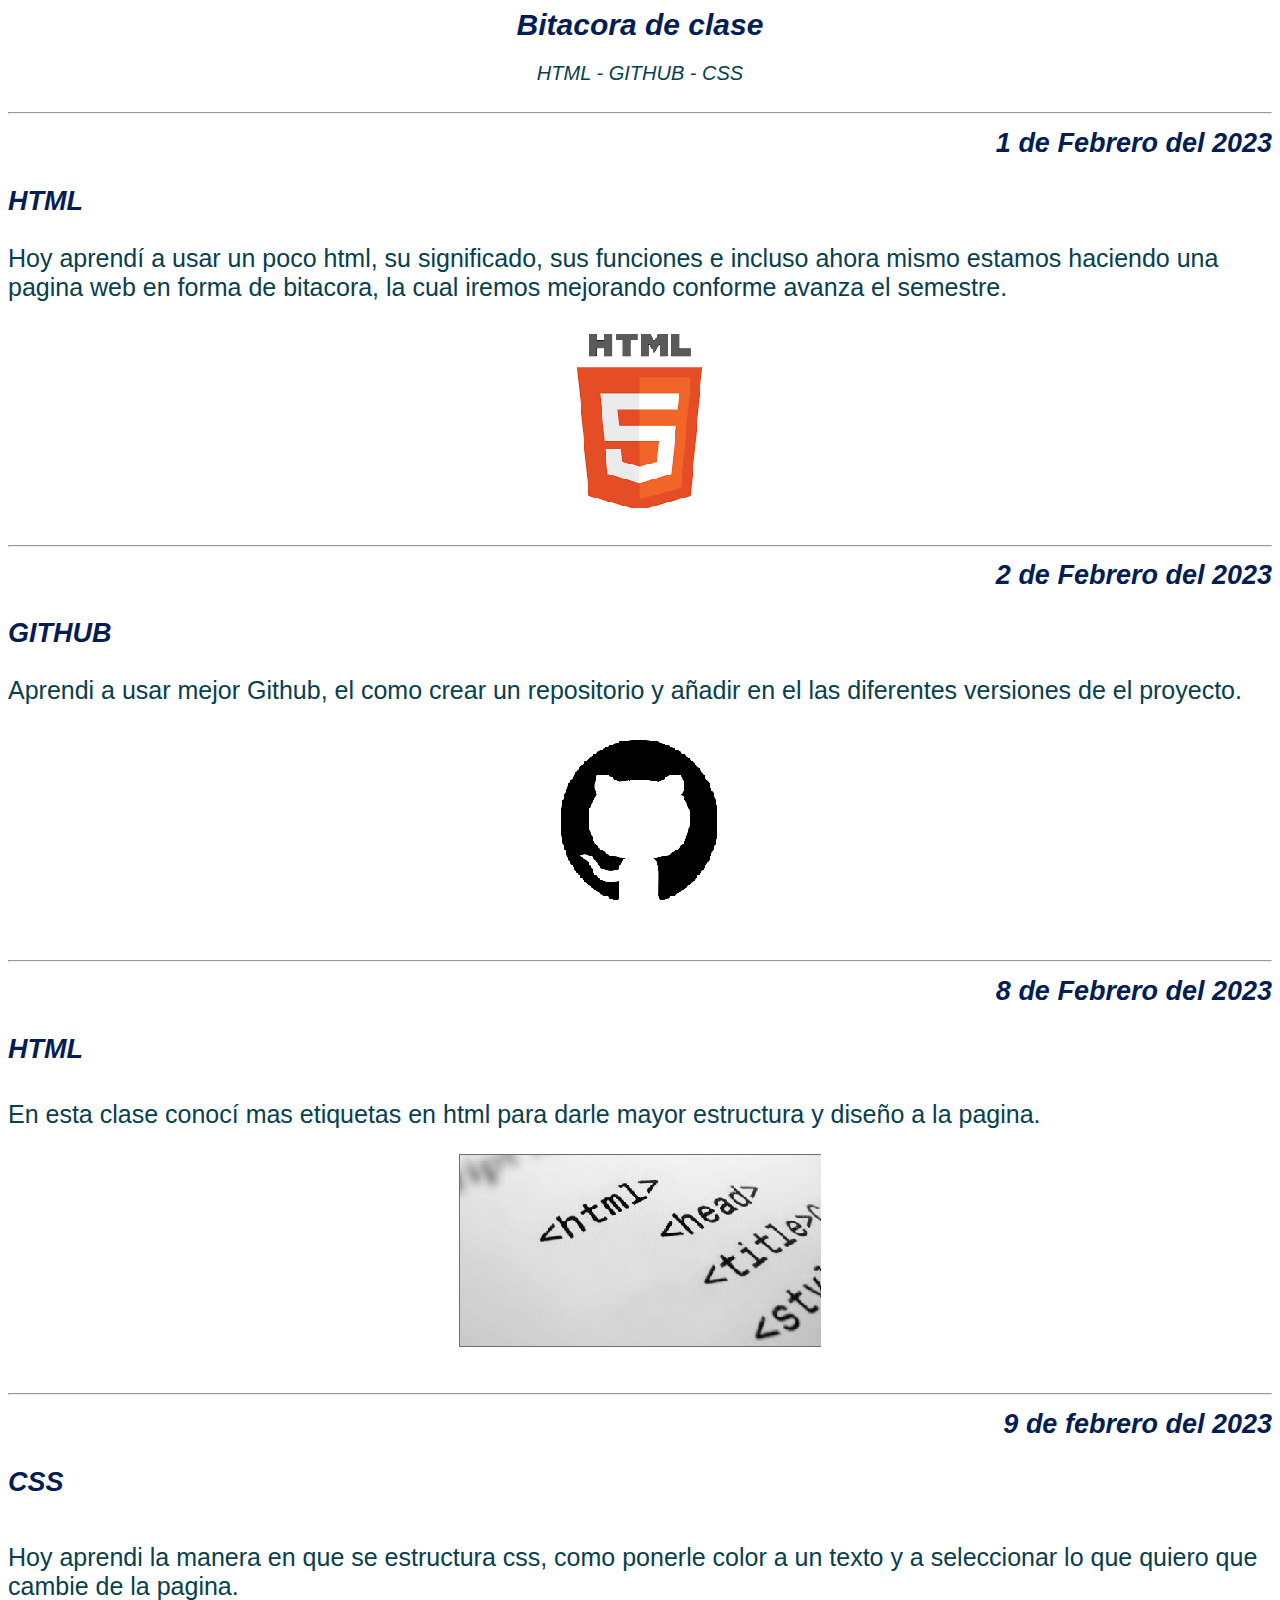
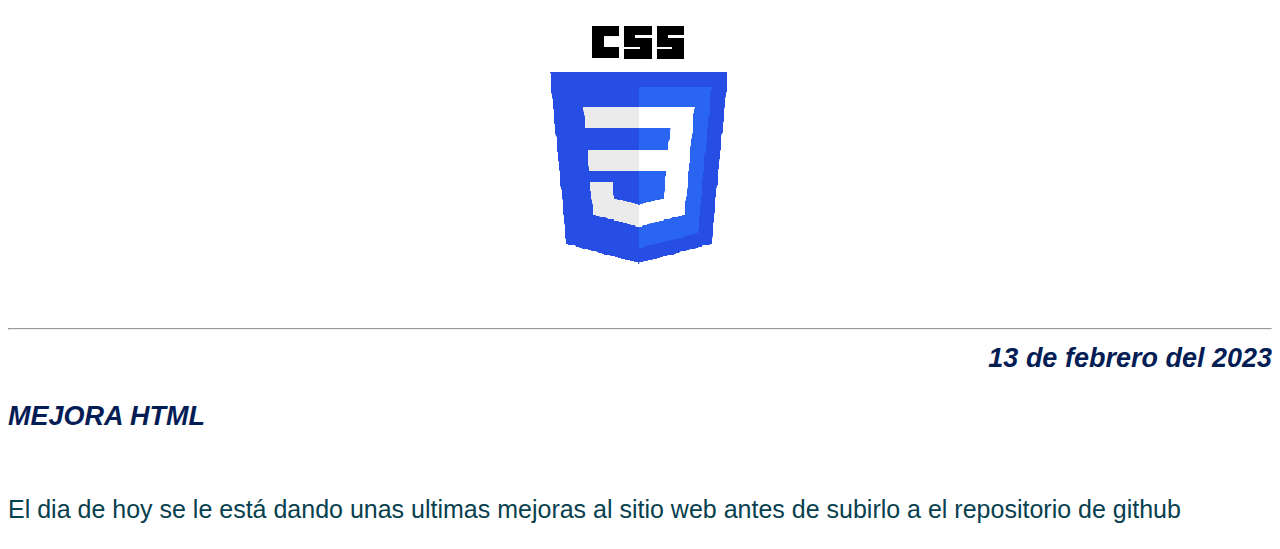
<file: Bitacora/index.html>
</html> 
    <title>
        Bitacora
    </title>
          
    <head>
        <link href="styles/style.css" rel="stylesheet" type="text/css"> 
        <h1>
            <div align="center">
            <strong>
                    <i>
                    Bitacora de clase
                    </i>   
            </strong>
            </div>
        </h1>
    </head>
        <h7>
            <div align="center">
                <i>
                    HTML - GITHUB - CSS
                </i>
            </div>
        </h7>
        
    <body>
        <h2>
            <p>
                <div align="right">
                    <i><hr>
                        1 de Febrero del 2023
                    </i></hr>
                </div>
            </p>
            <p>
                <div align="left">
                    <i>
                        HTML
                    </i>
                </div>
            </p>
        </h2>     
            <p>
                Hoy aprendí a usar un poco html, su significado, sus funciones e incluso ahora mismo estamos haciendo una pagina web en forma de bitacora, la cual iremos mejorando conforme avanza el semestre.
            </p>
                <div align="center">
                    <img src="./Imagenes/html.png">
                </div>
        <h3>        
            <p>
                <div align="right">
                    <i><hr>
                        2 de Febrero del 2023
                    </i></hr>
                </div>    
            </p>
            <p>
                <div align="left">
                    <i>
                        GITHUB
                    </i>
                </div>
            </p>
        </h3>    
            <p>
                Aprendi a usar mejor Github, el como crear un repositorio y añadir en el las diferentes versiones de el proyecto.
            </p>
                <div align="center">
                    <img src="./Imagenes/github.png">
                </div>
        <h4>        
            <p>    
                <div align="right">
                    <i><hr>
                        8 de Febrero del 2023
                    </i></hr>
                </div>    
            </p>    
            <p>
                <div align="left">
                    <i>
                        HTML
                    </i>
                </div>
        </h4>             
            </p>
            <p>
                En esta clase conocí mas etiquetas en html para darle mayor estructura y diseño a la pagina.
            </p>
                <div align="center">
                    <img src="./Imagenes/etiquetas.png">
                </div>
        <h5>        
            <p>
                <div align="right">
                    <i><hr>
                        9 de febrero del 2023
                    </i></hr>
                </div>
            </p>
            <p>
                <div align="left">
                    <i>
                        CSS
                    </i>
                </div>     
            </p>
        </h5>      
            <p>
                Hoy aprendi la manera en que se estructura css, como ponerle color a un texto y a seleccionar lo que quiero que cambie de la pagina.
            </p>
                <div align="center">
                    <img src="./Imagenes/CSS3.png">
                </div>
        <h6>
            <p>
                <div align="right">
                    <i><hr>
                        13 de febrero del 2023
                    </i></hr>
                </div>
            </p>
            <p>
                <div align="left">
                    <i>
                        MEJORA HTML
                    </i>
               </div>
            </p>
        </h6>
            <p>
                El dia de hoy se le está dando unas ultimas mejoras al sitio web antes de subirlo a el repositorio de github 
            </p>
    </body>    
</html>
</file>
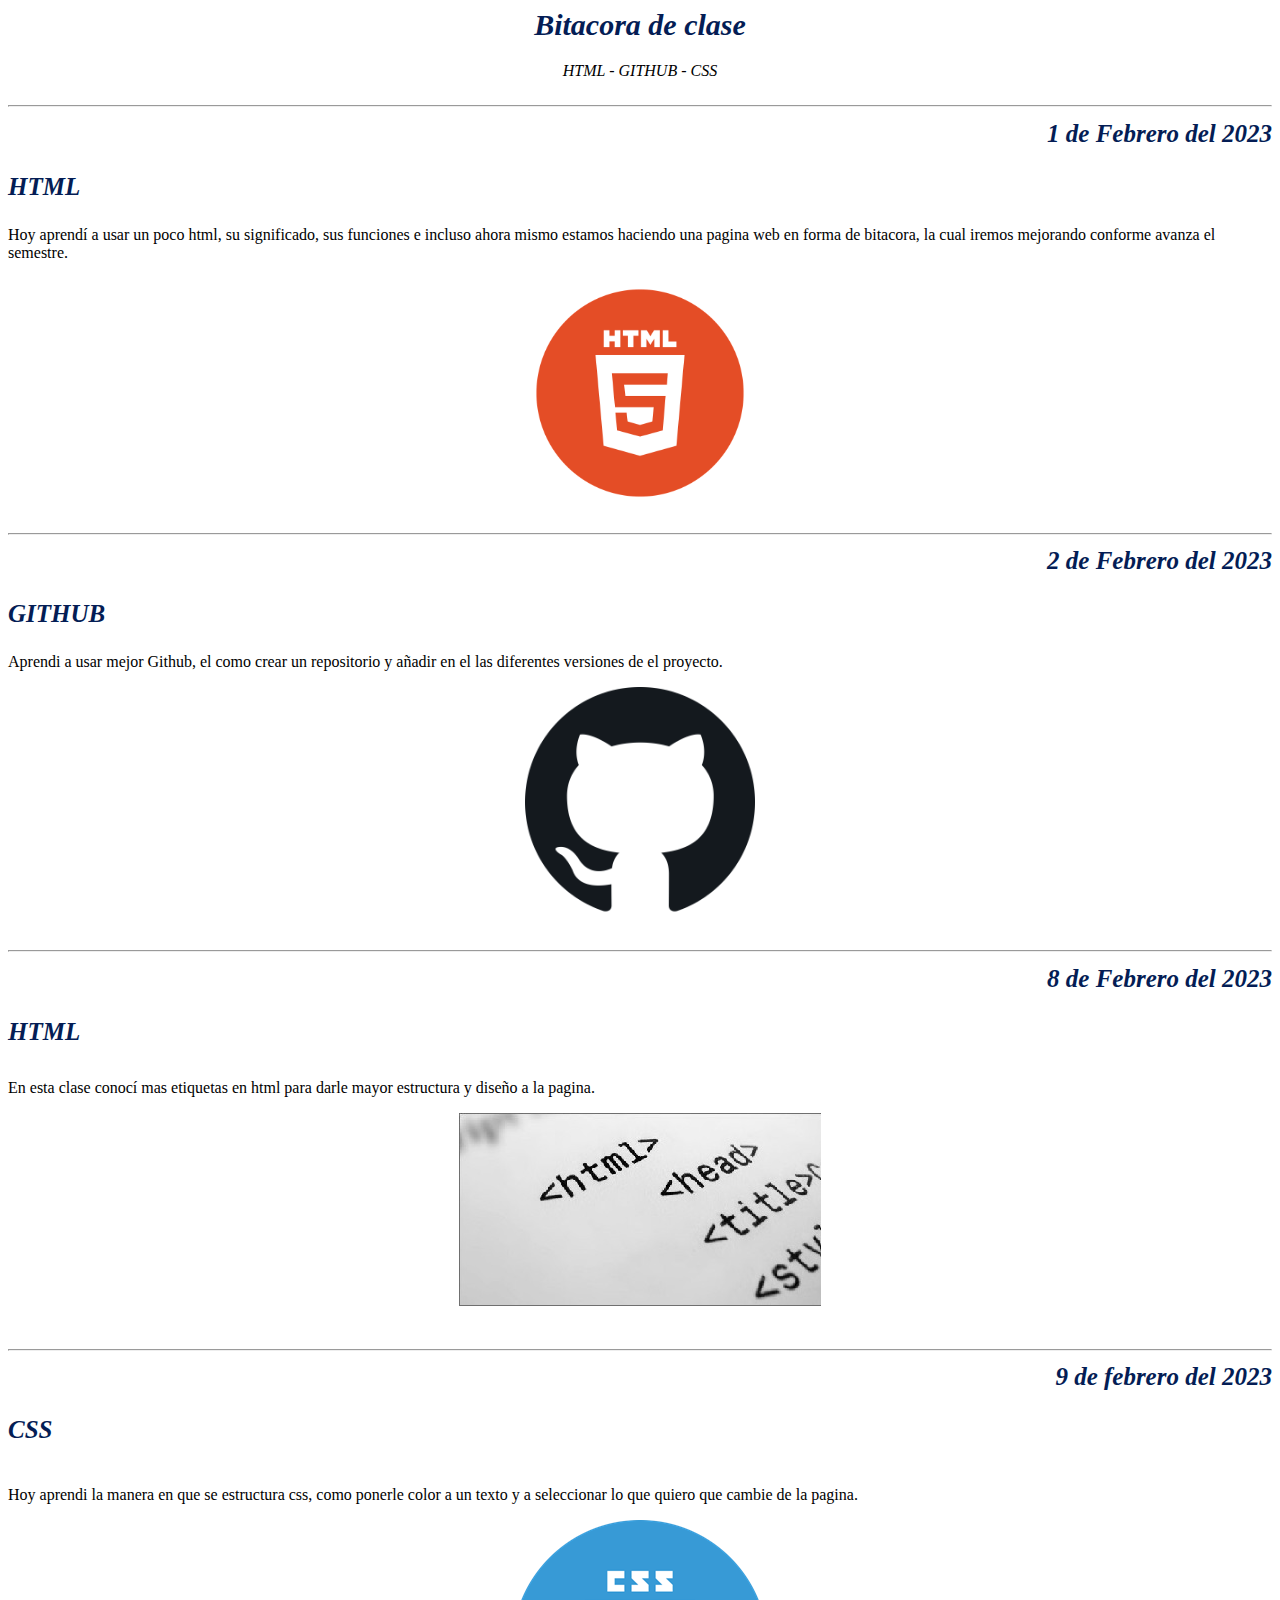
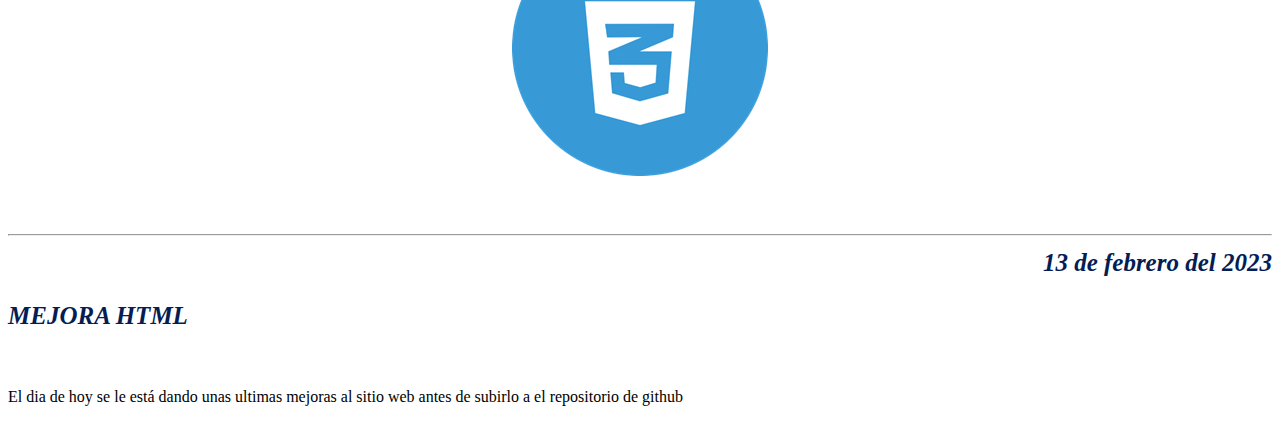
<file: Martinez Alaniz Yael Ivan/index.html>
</html> 
    <title>
        Bitacora
    </title>
          
    <head>
        <link href="styles/style.css" rel="stylesheet" type="text/css"> 
        <h1>
            <div align="center">
            <strong>
                    <i>
                    Bitacora de clase
                    </i>   
            </strong>
            </div>
        </h1>
    </head>
        <h7>
            <div align="center">
                <i>
                    HTML - GITHUB - CSS
                </i>
            </div>
        </h7>
        
    <body>
        <h2>
            <p>
                <div align="right">
                    <i><hr>
                        1 de Febrero del 2023
                    </i></hr>
                </div>
            </p>
            <p>
                <div align="left">
                    <i>
                        HTML
                    </i>
                </div>
            </p>
        </h2>     
            <p>
                Hoy aprendí a usar un poco html, su significado, sus funciones e incluso ahora mismo estamos haciendo una pagina web en forma de bitacora, la cual iremos mejorando conforme avanza el semestre.
            </p>
                <div align="center">
                    <img src="./Imagenes/html.png" width="230">
                </div>
        <h3>        
            <p>
                <div align="right">
                    <i><hr>
                        2 de Febrero del 2023
                    </i></hr>
                </div>    
            </p>
            <p>
                <div align="left">
                    <i>
                        GITHUB
                    </i>
                </div>
            </p>
        </h3>    
            <p>
                Aprendi a usar mejor Github, el como crear un repositorio y añadir en el las diferentes versiones de el proyecto.
            </p>
                <div align="center">
                    <img src="./Imagenes/github.png"width="230">
                </div>
        <h4>        
            <p>    
                <div align="right">
                    <i><hr>
                        8 de Febrero del 2023
                    </i></hr>
                </div>    
            </p>    
            <p>
                <div align="left">
                    <i>
                        HTML
                    </i>
                </div>
        </h4>             
            </p>
            <p>
                En esta clase conocí mas etiquetas en html para darle mayor estructura y diseño a la pagina.
            </p>
                <div align="center">
                    <img src="./Imagenes/etiquetas.png">
                </div>
        <h5>        
            <p>
                <div align="right">
                    <i><hr>
                        9 de febrero del 2023
                    </i></hr>
                </div>
            </p>
            <p>
                <div align="left">
                    <i>
                        CSS
                    </i>
                </div>     
            </p>
        </h5>      
            <p>
                Hoy aprendi la manera en que se estructura css, como ponerle color a un texto y a seleccionar lo que quiero que cambie de la pagina.
            </p>
                <div align="center">
                    <img src="./Imagenes/CSS3.png">
                </div>
        <h6>
            <p>
                <div align="right">
                    <i><hr>
                        13 de febrero del 2023
                    </i></hr>
                </div>
            </p>
            <p>
                <div align="left">
                    <i>
                        MEJORA HTML
                    </i>
               </div>
            </p>
        </h6>
            <p>
                El dia de hoy se le está dando unas ultimas mejoras al sitio web antes de subirlo a el repositorio de github 
            </p>
    </body>    
</html>
</file>
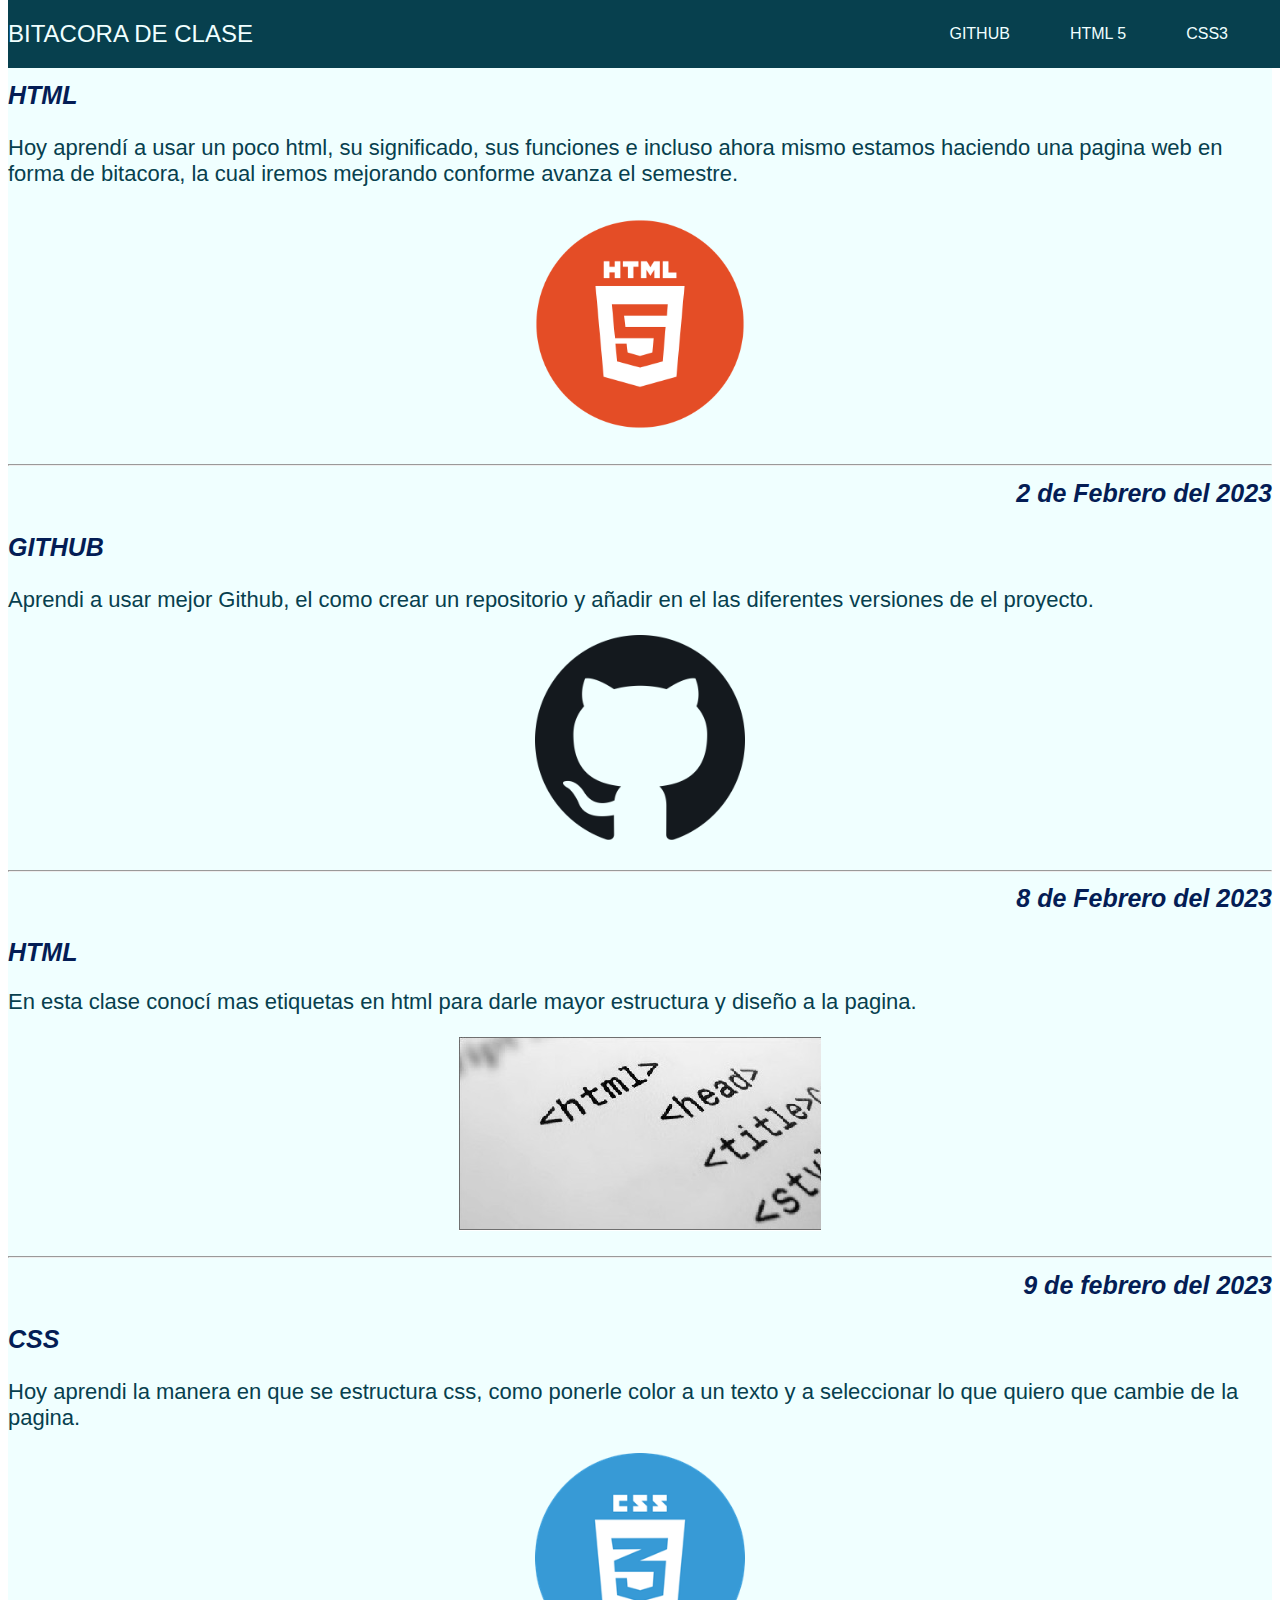
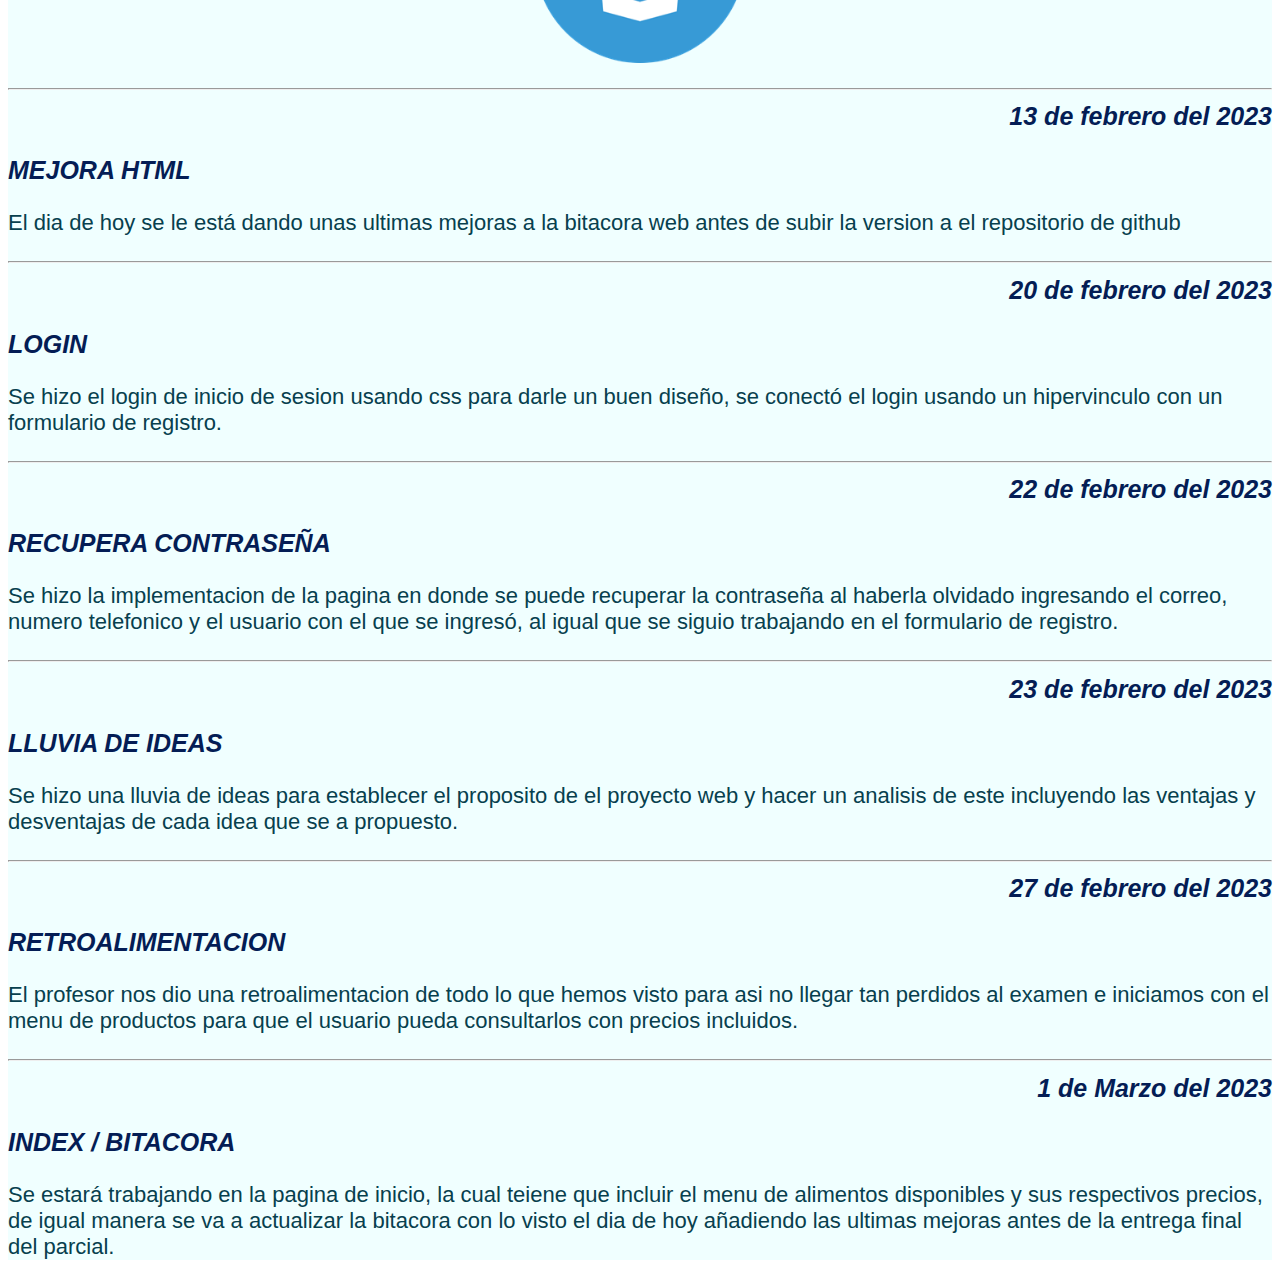
<file: Martinez Alaniz Yael Ivan/index1.10.html>
</html> 
    <title>
        Bitacora
    </title>
    <nav>
        <div class="logo">BITACORA DE CLASE</div>
        <div class="barnav">
        <div>GITHUB</div>
        <div>HTML 5</div>
        <div>CSS3</div>
        </div>
    </nav>
    <head>
        <link href="styles/style.css" rel="stylesheet" type="text/css"> 
    </head>
    <body>
        <div class="contenido">         
        <h2>
            <p>
                <div align="right">
                    <i><hr>
                        1 de Febrero del 2023
                    </i></hr>
                </div>
            </p>
            <p>
                <div align="left">
                    <i>
                        HTML
                    </i>
                </div>
            </p>
        </h2>     
            <p>
                Hoy aprendí a usar un poco html, su significado, sus funciones e incluso ahora mismo estamos haciendo una pagina web en forma de bitacora, la cual iremos mejorando conforme avanza el semestre.
            </p>
                <div align="center">
                    <img src="./Imagenes/html.png" width="230">
                </div>
        <h2>        
            <p>
                <div align="right">
                    <i><hr>
                        2 de Febrero del 2023
                    </i></hr>
                </div>    
            </p>
            <p>
                <div align="left">
                    <i>
                        GITHUB
                    </i>
                </div>
            </p>
        </h2>    
            <p>
                Aprendi a usar mejor Github, el como crear un repositorio y añadir en el las diferentes versiones de el proyecto.
            </p>
                <div align="center">
                    <img src="./Imagenes/github.png"width="210">
                </div>
        <h2>        
            <p>    
                <div align="right">
                    <i><hr>
                        8 de Febrero del 2023
                    </i></hr>
                </div>    
            </p>    
            <p>
                <div align="left">
                    <i>
                        HTML
                    </i>
                </div>
        </h2>             
            </p>
            <p>
                En esta clase conocí mas etiquetas en html para darle mayor estructura y diseño a la pagina.
            </p>
                <div align="center">
                    <img src="./Imagenes/etiquetas.png">
                </div>
        <h2>        
            <p>
                <div align="right">
                    <i><hr>
                        9 de febrero del 2023
                    </i></hr>
                </div>
            </p>
            <p>
                <div align="left">
                    <i>
                        CSS
                    </i>
                </div>     
            </p>
        </h2>      
            <p>
                Hoy aprendi la manera en que se estructura css, como ponerle color a un texto y a seleccionar lo que quiero que cambie de la pagina.
            </p>
                <div align="center">
                    <img src="./Imagenes/CSS3.png" width="210">
                </div>
        <h2>
            <p>
                <div align="right">
                    <i><hr>
                        13 de febrero del 2023
                    </i></hr>
                </div>
            </p>
            <p>
                <div align="left">
                    <i>
                        MEJORA HTML
                    </i>
               </div>
            </p>
        </h2>
            <p>
                El dia de hoy se le está dando unas ultimas mejoras a la bitacora web antes de subir la version 
                a el repositorio de github 
            </p>
        <h2>
                <p>
                    <div align="right">
                        <i><hr>
                            20 de febrero del 2023
                        </i></hr>
                    </div>
                </p>
                <p>
                    <div align="left">
                        <i>
                            LOGIN
                        </i>
                   </div>
                </p>
        </h2>
            <p>
                Se hizo el login de inicio de sesion usando css para darle un buen diseño, se conectó el login usando un 
                hipervinculo con un formulario de registro.    
            </p>
            
        <h2>
                <p>
                    <div align="right">
                        <i><hr>
                            22 de febrero del 2023
                        </i></hr>
                    </div>
                </p>
                <p>
                    <div align="left">
                        <i>
                            RECUPERA CONTRASEÑA
                        </i>
                   </div>
                </p>
        </h2>
            <p>
                Se hizo la implementacion de la pagina en donde se puede recuperar la contraseña al haberla olvidado 
                ingresando el correo, numero telefonico y el usuario con el que se ingresó, al igual que 
                se siguio trabajando en el formulario de registro.      
            </p>          
        <h2>
            <p>
                <div align="right">
                    <i><hr>
                            23 de febrero del 2023
                    </i></hr>
                </div>
            </p>
            <p>
                <div align="left">
                    <i>
                        LLUVIA DE IDEAS
                    </i>
                </div>
            </p>
        </h2>
            <p>
                Se hizo una lluvia de ideas para establecer el proposito de el proyecto web y hacer un analisis de este
                incluyendo las ventajas y desventajas de cada idea que se a propuesto.       
            </p>
        <h2>
            <p>
                <div align="right">
                    <i><hr>
                            27 de febrero del 2023
                    </i></hr>
                </div>
            </p>
            <p>
                <div align="left">
                    <i>
                        RETROALIMENTACION
                    </i>
                </div>
            </p>
        </h2>
            <p>
                El profesor nos dio una retroalimentacion de todo lo que hemos visto para asi no llegar tan perdidos al examen
                e iniciamos con el menu de productos para que el usuario pueda consultarlos con precios incluidos.       
            </p>
            <h2>
                <p>
                    <div align="right">
                        <i><hr>
                                1 de Marzo del 2023
                        </i></hr>
                    </div>
                </p>
                <p>
                    <div align="left">
                        <i>
                            INDEX / BITACORA
                        </i>
                    </div>
                </p>
            </h2>
                <p>
                    Se estará trabajando en la pagina de inicio, la cual teiene que incluir el menu de alimentos disponibles
                    y sus respectivos precios, de igual manera se va a actualizar la bitacora con lo visto el dia de hoy 
                    añadiendo las ultimas mejoras antes de la entrega final del parcial.    
                </p>
        </div>    
    </body>    
</html>
</file>
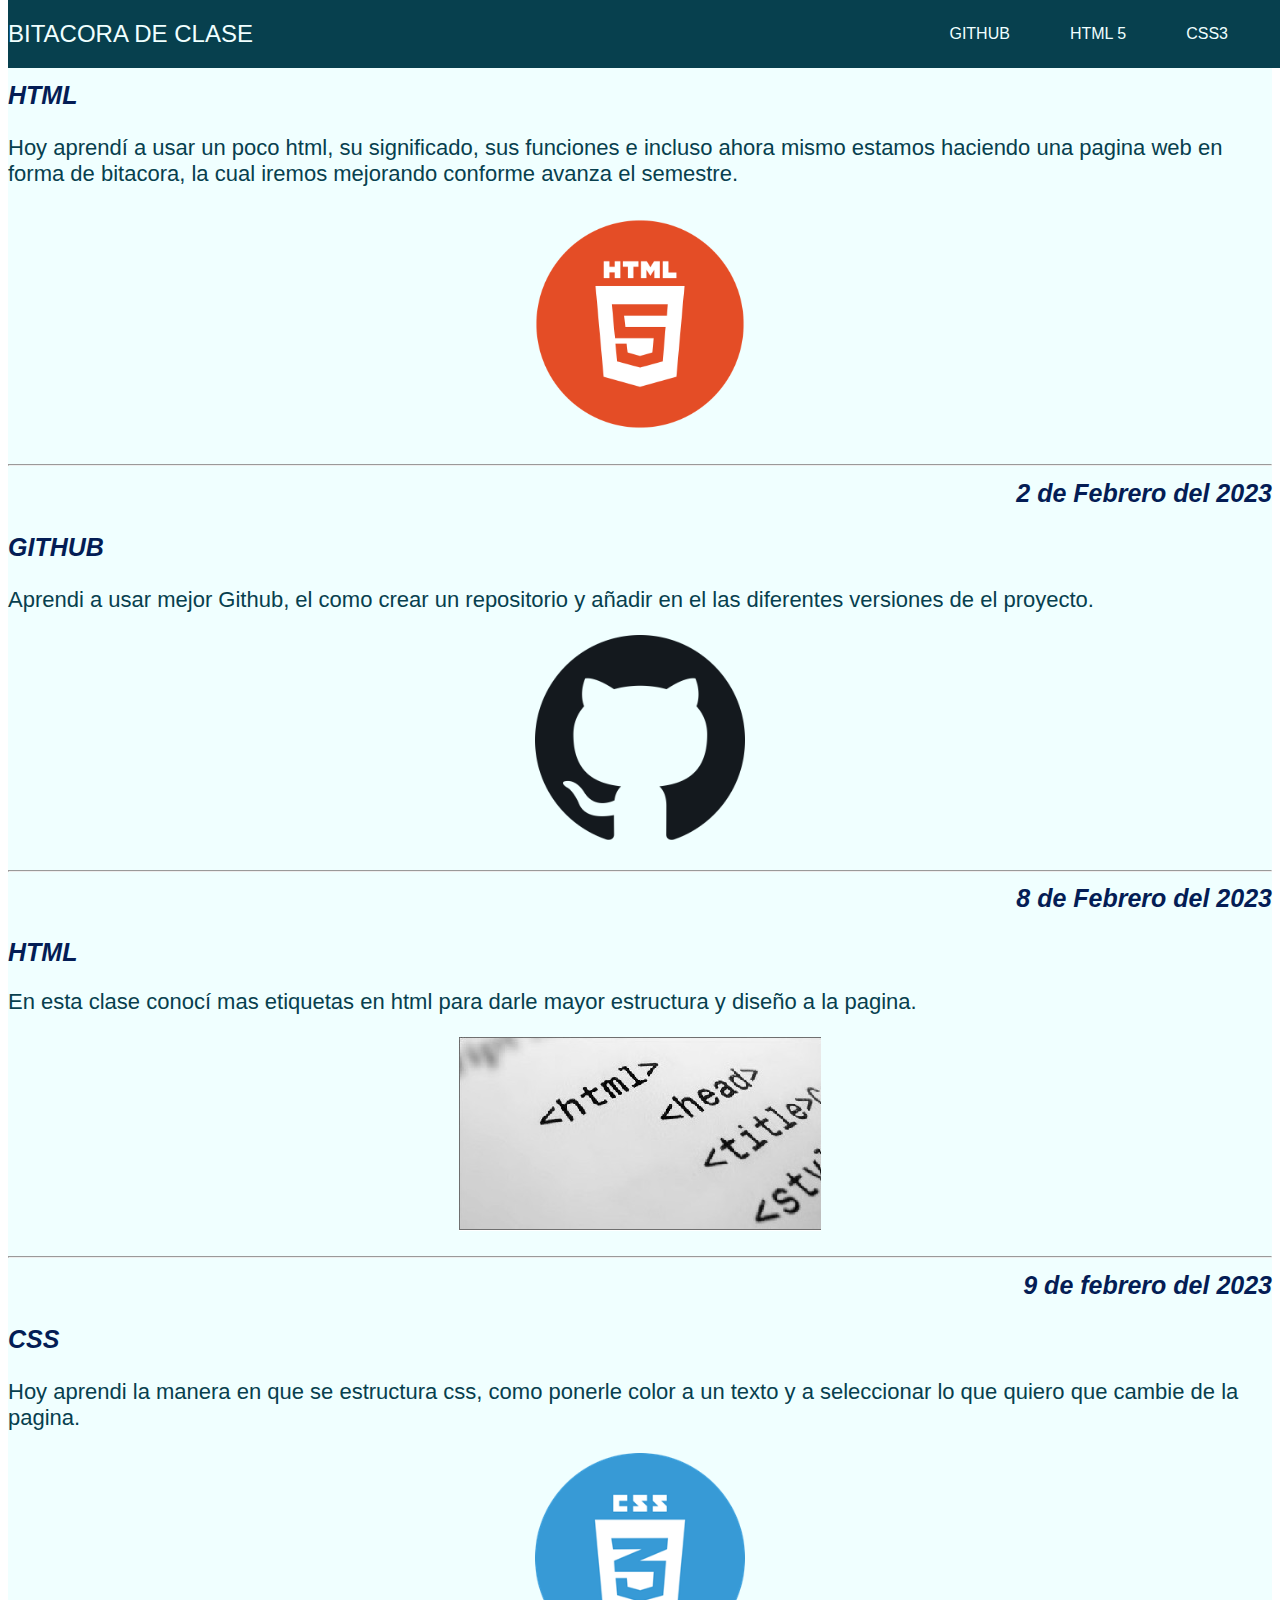
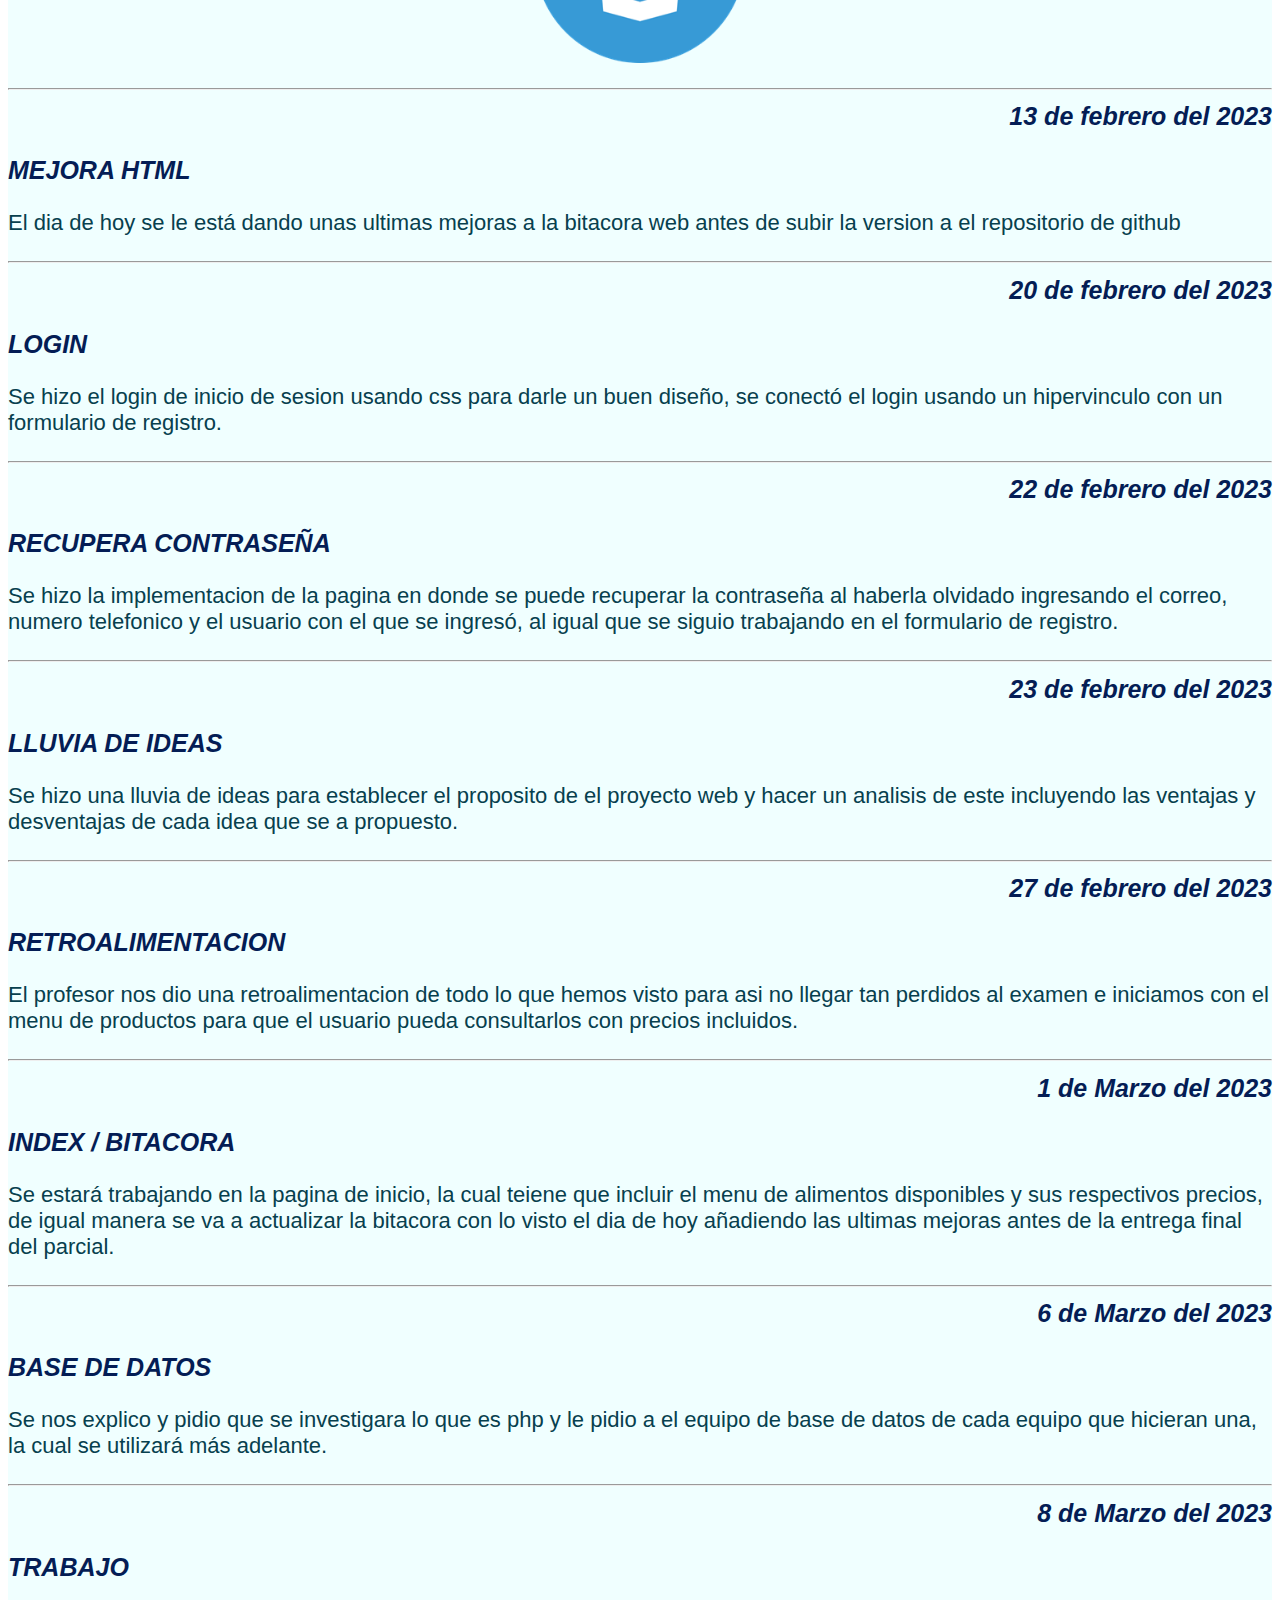
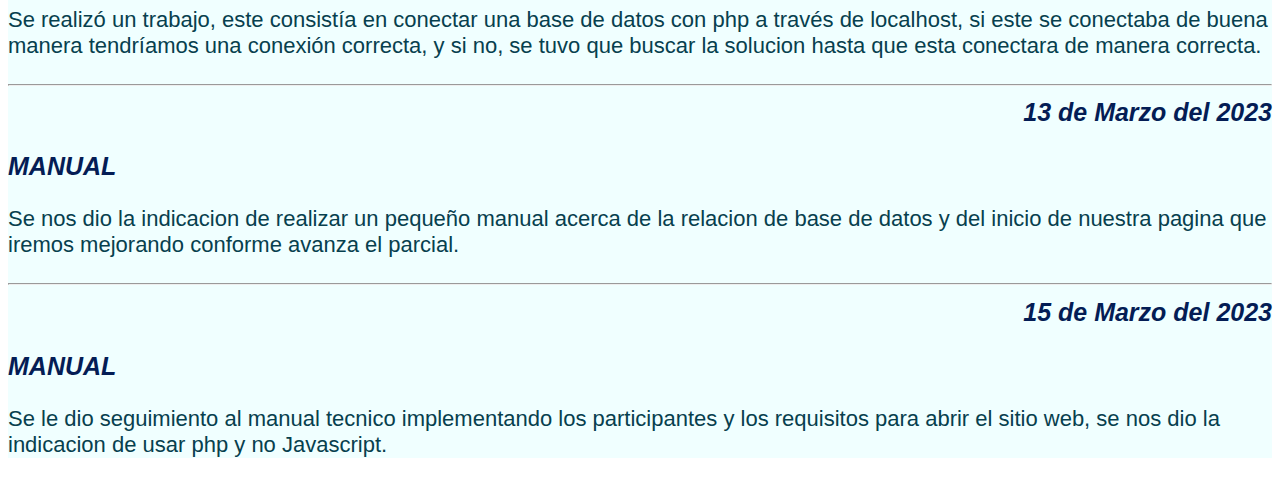
<file: Martinez Alaniz Yael Ivan/index1.11.html>
</html> 
    <title>
        Bitacora
    </title>
    <nav>
        <div class="logo">BITACORA DE CLASE</div>
        <div class="barnav">
        <div>GITHUB</div>
        <div>HTML 5</div>
        <div>CSS3</div>
        </div>
    </nav>
    <head>
        <link href="styles/style.css" rel="stylesheet" type="text/css"> 
    </head>
    <body>
        <div class="contenido">         
        <h2>
            <p>
                <div align="right">
                    <i><hr>
                        1 de Febrero del 2023
                    </i></hr>
                </div>
            </p>
            <p>
                <div align="left">
                    <i>
                        HTML
                    </i>
                </div>
            </p>
        </h2>     
            <p>
                Hoy aprendí a usar un poco html, su significado, sus funciones e incluso ahora mismo estamos haciendo una pagina web en forma de bitacora, la cual iremos mejorando conforme avanza el semestre.
            </p>
                <div align="center">
                    <img src="./Imagenes/html.png" width="230">
                </div>
        <h2>        
            <p>
                <div align="right">
                    <i><hr>
                        2 de Febrero del 2023
                    </i></hr>
                </div>    
            </p>
            <p>
                <div align="left">
                    <i>
                        GITHUB
                    </i>
                </div>
            </p>
        </h2>    
            <p>
                Aprendi a usar mejor Github, el como crear un repositorio y añadir en el las diferentes versiones de el proyecto.
            </p>
                <div align="center">
                    <img src="./Imagenes/github.png"width="210">
                </div>
        <h2>        
            <p>    
                <div align="right">
                    <i><hr>
                        8 de Febrero del 2023
                    </i></hr>
                </div>    
            </p>    
            <p>
                <div align="left">
                    <i>
                        HTML
                    </i>
                </div>
        </h2>             
            </p>
            <p>
                En esta clase conocí mas etiquetas en html para darle mayor estructura y diseño a la pagina.
            </p>
                <div align="center">
                    <img src="./Imagenes/etiquetas.png">
                </div>
        <h2>        
            <p>
                <div align="right">
                    <i><hr>
                        9 de febrero del 2023
                    </i></hr>
                </div>
            </p>
            <p>
                <div align="left">
                    <i>
                        CSS
                    </i>
                </div>     
            </p>
        </h2>      
            <p>
                Hoy aprendi la manera en que se estructura css, como ponerle color a un texto y a seleccionar lo que quiero que cambie de la pagina.
            </p>
                <div align="center">
                    <img src="./Imagenes/CSS3.png" width="210">
                </div>
        <h2>
            <p>
                <div align="right">
                    <i><hr>
                        13 de febrero del 2023
                    </i></hr>
                </div>
            </p>
            <p>
                <div align="left">
                    <i>
                        MEJORA HTML
                    </i>
               </div>
            </p>
        </h2>
            <p>
                El dia de hoy se le está dando unas ultimas mejoras a la bitacora web antes de subir la version 
                a el repositorio de github 
            </p>
        <h2>
                <p>
                    <div align="right">
                        <i><hr>
                            20 de febrero del 2023
                        </i></hr>
                    </div>
                </p>
                <p>
                    <div align="left">
                        <i>
                            LOGIN
                        </i>
                   </div>
                </p>
        </h2>
            <p>
                Se hizo el login de inicio de sesion usando css para darle un buen diseño, se conectó el login usando un 
                hipervinculo con un formulario de registro.    
            </p>
            
        <h2>
                <p>
                    <div align="right">
                        <i><hr>
                            22 de febrero del 2023
                        </i></hr>
                    </div>
                </p>
                <p>
                    <div align="left">
                        <i>
                            RECUPERA CONTRASEÑA
                        </i>
                   </div>
                </p>
        </h2>
            <p>
                Se hizo la implementacion de la pagina en donde se puede recuperar la contraseña al haberla olvidado 
                ingresando el correo, numero telefonico y el usuario con el que se ingresó, al igual que 
                se siguio trabajando en el formulario de registro.      
            </p>          
        <h2>
            <p>
                <div align="right">
                    <i><hr>
                            23 de febrero del 2023
                    </i></hr>
                </div>
            </p>
            <p>
                <div align="left">
                    <i>
                        LLUVIA DE IDEAS
                    </i>
                </div>
            </p>
        </h2>
            <p>
                Se hizo una lluvia de ideas para establecer el proposito de el proyecto web y hacer un analisis de este
                incluyendo las ventajas y desventajas de cada idea que se a propuesto.       
            </p>
        <h2>
            <p>
                <div align="right">
                    <i><hr>
                            27 de febrero del 2023
                    </i></hr>
                </div>
            </p>
            <p>
                <div align="left">
                    <i>
                        RETROALIMENTACION
                    </i>
                </div>
            </p>
        </h2>
            <p>
                El profesor nos dio una retroalimentacion de todo lo que hemos visto para asi no llegar tan perdidos al examen
                e iniciamos con el menu de productos para que el usuario pueda consultarlos con precios incluidos.       
            </p>
            <h2>
            <p>
                <div align="right">
                    <i><hr>
                            1 de Marzo del 2023
                    </i></hr>
                    </div>
                </p>
                <p>
                    <div align="left">
                        <i>
                            INDEX / BITACORA
                        </i>
                    </div>
                </p>
            </h2>
                <p>
                    Se estará trabajando en la pagina de inicio, la cual teiene que incluir el menu de alimentos disponibles
                    y sus respectivos precios, de igual manera se va a actualizar la bitacora con lo visto el dia de hoy 
                    añadiendo las ultimas mejoras antes de la entrega final del parcial.    
                </p>
                <h2>
                    <p>
                        <div align="right">
                            <i><hr>
                                    6 de Marzo del 2023
                            </i></hr>
                        </div>
                    </p>
                    <p>
                        <div align="left">
                            <i>
                                BASE DE DATOS 
                            </i>
                        </div>
                    </p>
            </h2>
                    <p>
                        Se nos explico y pidio que se investigara lo que es php y le pidio a el equipo de base de datos de cada equipo
                        que hicieran una, la cual se utilizará más adelante.   
                    </p>    
            <h2>
                    <p>
                        <div align="right">
                            <i><hr>
                                8 de Marzo del 2023
                            </i></hr>
                        </div>
                    </p>
                    <p>
                        <div align="left">
                            <i>
                                TRABAJO
                            </i>
                        </div>
                    </p>
            </h2>
                    <p>
                        Se realizó un trabajo, este consistía en conectar una base de datos con php a través de localhost,
                        si este se conectaba de buena manera tendríamos una conexión correcta, y si no, se tuvo que buscar la 
                        solucion hasta que esta conectara de manera correcta.     
                    </p>
            <h2>
                    <p>
                        <div align="right">
                            <i><hr>
                                13 de Marzo del 2023
                            </i></hr>
                        </div>
                    </p>
                    <p>
                        <div align="left">
                            <i>
                                MANUAL
                            </i>
                        </div>
                    </p>
            </h2>
                    <p>
                        Se nos dio la indicacion de realizar un pequeño manual acerca de la relacion de base de datos 
                        y del inicio de nuestra pagina que iremos mejorando conforme avanza el parcial.    
                    </p>
            <h2>
                    <p>
                        <div align="right">
                            <i><hr>
                                15 de Marzo del 2023
                            </i></hr>
                        </div>
                    </p>
                    <p>
                        <div align="left">
                            <i>
                                MANUAL
                            </i>
                        </div>
                    </p>
            </h2>
                    <p>
                        Se le dio seguimiento al manual tecnico implementando los participantes y los requisitos 
                        para abrir el sitio web, se nos dio la indicacion de usar php y no Javascript.    
                    </p>
            </div>    
    </body>    
</html>
</file>
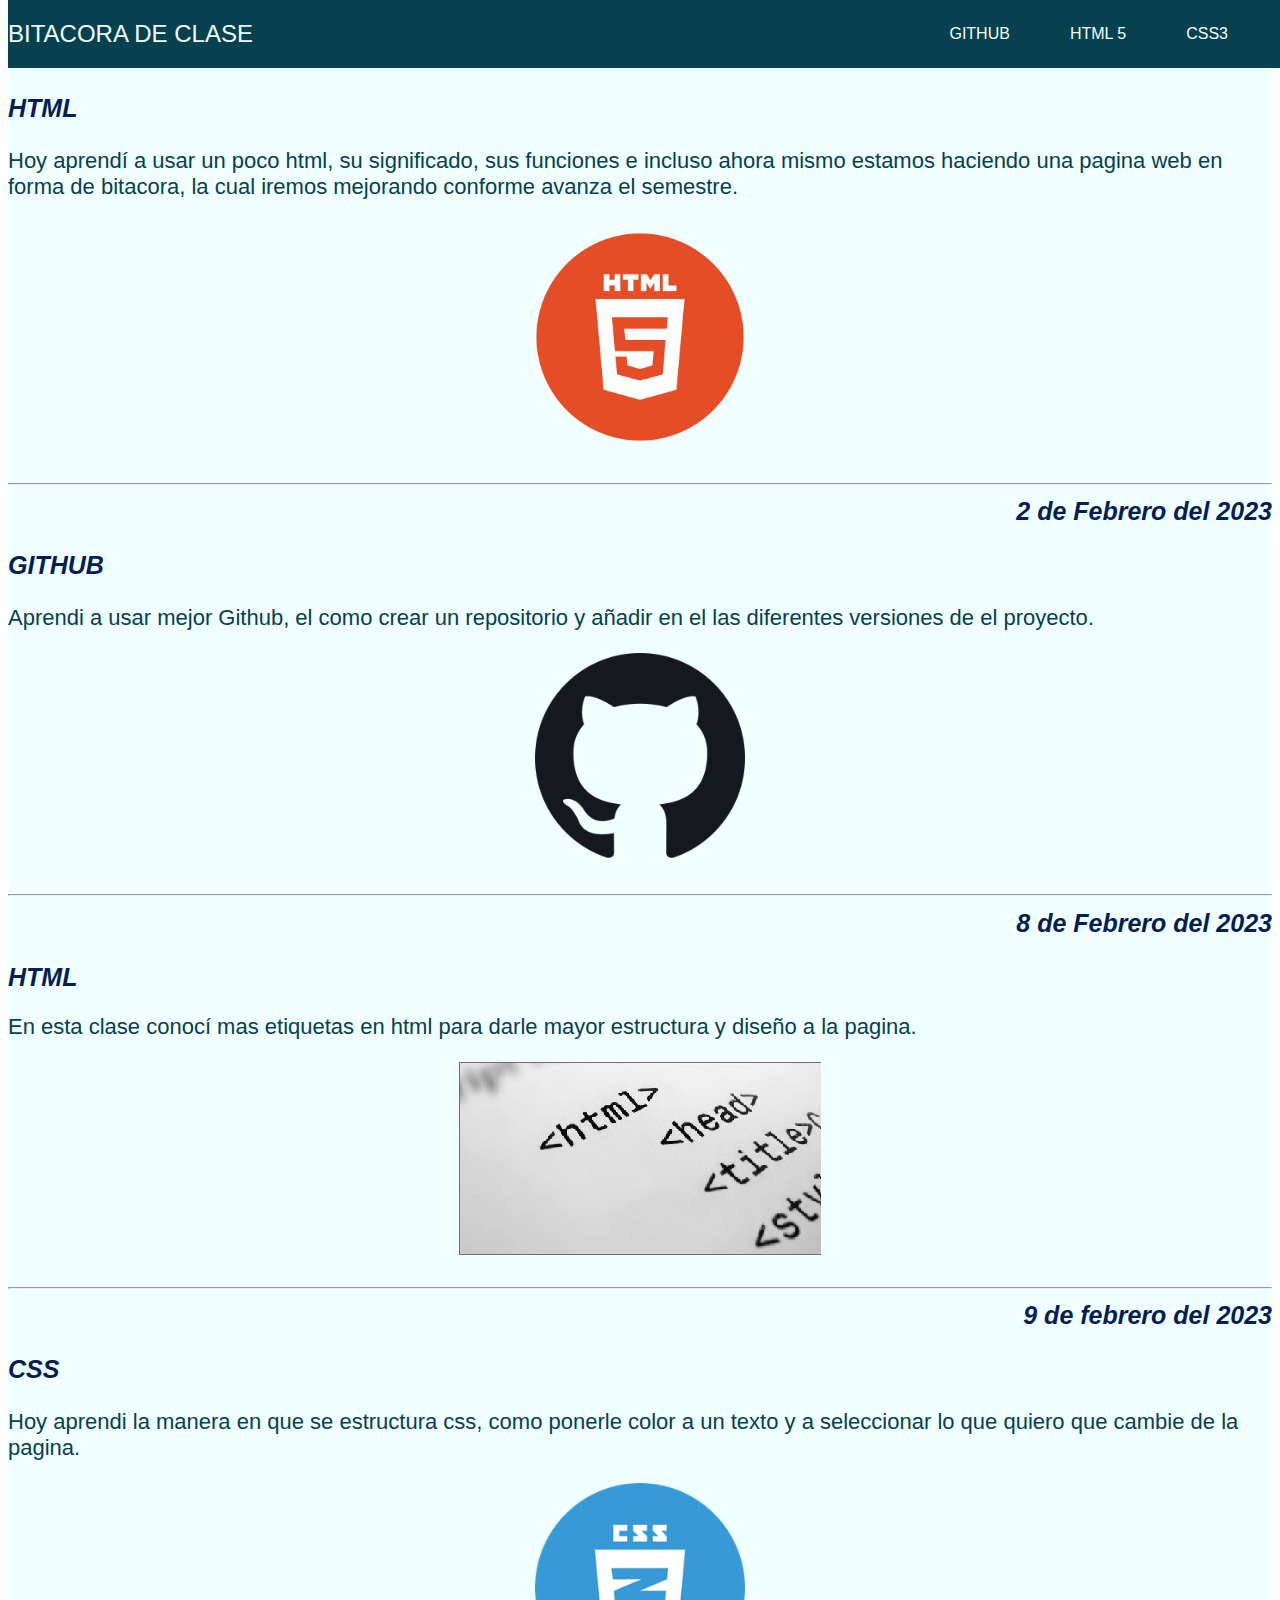
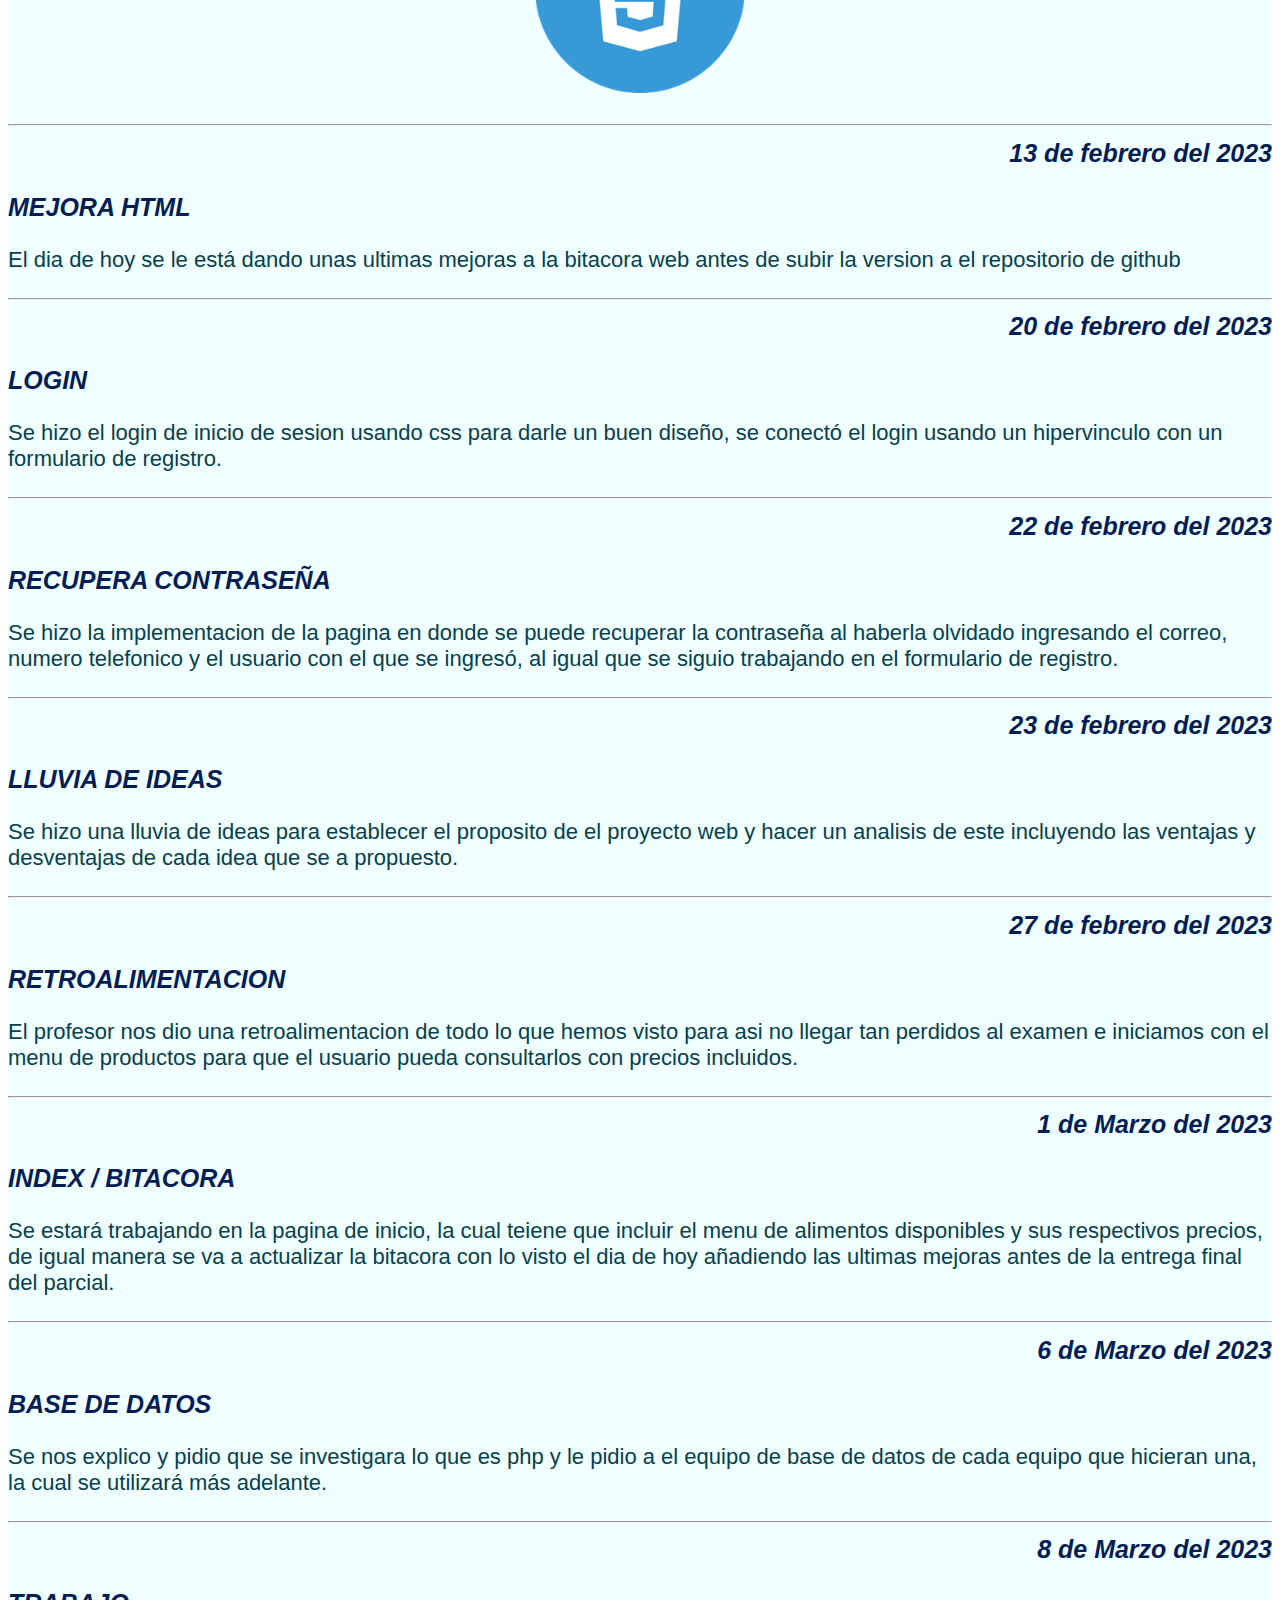
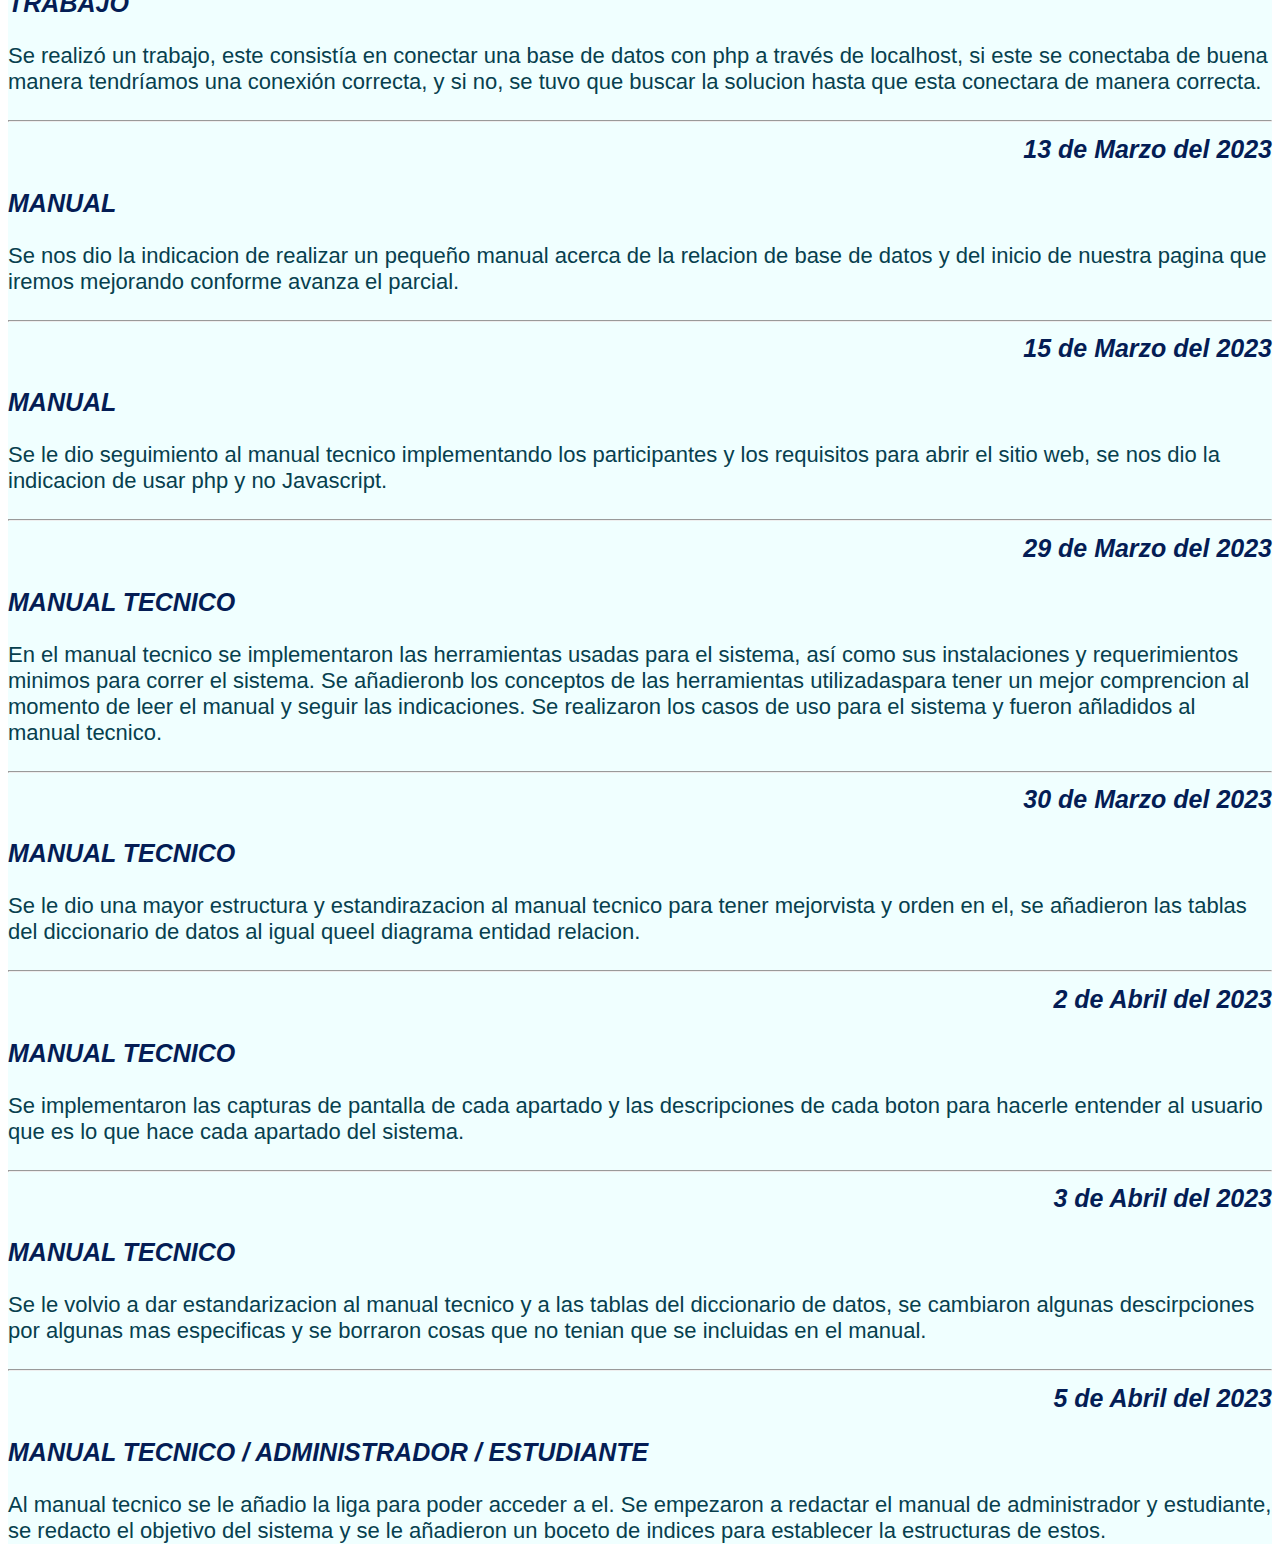
<file: Martinez Alaniz Yael Ivan/index1.12.html>
<!DOCTYPE html>
    <title>
        Bitacora
    </title>
    <nav>
        <div class="logo">BITACORA DE CLASE</div>
        <div class="barnav">
        <div>GITHUB</div>
        <div>HTML 5</div>
        <div>CSS3</div>
        </div>
    </nav>
    <head>
        <link href="styles/style.css" rel="stylesheet" type="text/css"> 
    </head>
    <body>
        <div class="contenido">         
        <h2>
            <p>
                <div align="right">
                    <i><hr>
                        1 de Febrero del 2023
                    </i></hr>
                </div>
            </p>
            <p>
                <div align="left">
                    <i>
                        HTML
                    </i>
                </div>
            </p>
        </h2>     
            <p>
                Hoy aprendí a usar un poco html, su significado, sus funciones e incluso ahora mismo estamos haciendo una pagina web en forma de bitacora, la cual iremos mejorando conforme avanza el semestre.
            </p>
                <div align="center">
                    <img src="./Imagenes/html.png" width="230">
                </div>
        <h2>        
            <p>
                <div align="right">
                    <i><hr>
                        2 de Febrero del 2023
                    </i></hr>
                </div>    
            </p>
            <p>
                <div align="left">
                    <i>
                        GITHUB
                    </i>
                </div>
            </p>
        </h2>    
            <p>
                Aprendi a usar mejor Github, el como crear un repositorio y añadir en el las diferentes versiones de el proyecto.
            </p>
                <div align="center">
                    <img src="./Imagenes/github.png"width="210">
                </div>
        <h2>        
            <p>    
                <div align="right">
                    <i><hr>
                        8 de Febrero del 2023
                    </i></hr>
                </div>    
            </p>    
            <p>
                <div align="left">
                    <i>
                        HTML
                    </i>
                </div>
        </h2>             
            </p>
            <p>
                En esta clase conocí mas etiquetas en html para darle mayor estructura y diseño a la pagina.
            </p>
                <div align="center">
                    <img src="./Imagenes/etiquetas.png">
                </div>
        <h2>        
            <p>
                <div align="right">
                    <i><hr>
                        9 de febrero del 2023
                    </i></hr>
                </div>
            </p>
            <p>
                <div align="left">
                    <i>
                        CSS
                    </i>
                </div>     
            </p>
        </h2>      
            <p>
                Hoy aprendi la manera en que se estructura css, como ponerle color a un texto y a seleccionar lo que quiero que cambie de la pagina.
            </p>
                <div align="center">
                    <img src="./Imagenes/CSS3.png" width="210">
                </div>
        <h2>
            <p>
                <div align="right">
                    <i><hr>
                        13 de febrero del 2023
                    </i></hr>
                </div>
            </p>
            <p>
                <div align="left">
                    <i>
                        MEJORA HTML
                    </i>
               </div>
            </p>
        </h2>
            <p>
                El dia de hoy se le está dando unas ultimas mejoras a la bitacora web antes de subir la version 
                a el repositorio de github 
            </p>
        <h2>
                <p>
                    <div align="right">
                        <i><hr>
                            20 de febrero del 2023
                        </i></hr>
                    </div>
                </p>
                <p>
                    <div align="left">
                        <i>
                            LOGIN
                        </i>
                   </div>
                </p>
        </h2>
            <p>
                Se hizo el login de inicio de sesion usando css para darle un buen diseño, se conectó el login usando un 
                hipervinculo con un formulario de registro.    
            </p>
            
        <h2>
                <p>
                    <div align="right">
                        <i><hr>
                            22 de febrero del 2023
                        </i></hr>
                    </div>
                </p>
                <p>
                    <div align="left">
                        <i>
                            RECUPERA CONTRASEÑA
                        </i>
                   </div>
                </p>
        </h2>
            <p>
                Se hizo la implementacion de la pagina en donde se puede recuperar la contraseña al haberla olvidado 
                ingresando el correo, numero telefonico y el usuario con el que se ingresó, al igual que 
                se siguio trabajando en el formulario de registro.      
            </p>          
        <h2>
            <p>
                <div align="right">
                    <i><hr>
                            23 de febrero del 2023
                    </i></hr>
                </div>
            </p>
            <p>
                <div align="left">
                    <i>
                        LLUVIA DE IDEAS
                    </i>
                </div>
            </p>
        </h2>
            <p>
                Se hizo una lluvia de ideas para establecer el proposito de el proyecto web y hacer un analisis de este
                incluyendo las ventajas y desventajas de cada idea que se a propuesto.       
            </p>
        <h2>
            <p>
                <div align="right">
                    <i><hr>
                        27 de febrero del 2023
                    </i></hr>
                </div>
            </p>
            <p>
                <div align="left">
                    <i>
                        RETROALIMENTACION
                    </i>
                </div>
            </p>
        </h2>
            <p>
                El profesor nos dio una retroalimentacion de todo lo que hemos visto para asi no llegar tan perdidos al examen
                e iniciamos con el menu de productos para que el usuario pueda consultarlos con precios incluidos.       
            </p>
        <h2>
            <p>
                <div align="right">
                <i><hr>
                    1 de Marzo del 2023
                </i></hr>
                </div>
            </p>
            <p>
                <div align="left">
                <i>
                    INDEX / BITACORA
                </i>
                </div>
            </p>
        </h2>
            <p>
                Se estará trabajando en la pagina de inicio, la cual teiene que incluir el menu de alimentos disponibles
                y sus respectivos precios, de igual manera se va a actualizar la bitacora con lo visto el dia de hoy 
                añadiendo las ultimas mejoras antes de la entrega final del parcial.    
            </p>
        <h2>
            <p>
                <div align="right">
                <i><hr>
                    6 de Marzo del 2023
                </i></hr>
                </div>
            </p>
            <p>
                <div align="left">
                <i>
                    BASE DE DATOS 
                </i>
                </div>
            </p>
        </h2>
            <p>
                Se nos explico y pidio que se investigara lo que es php y le pidio a el equipo de base de datos de cada equipo
                que hicieran una, la cual se utilizará más adelante.   
            </p>    
        <h2>
            <p>
                <div align="right">
                <i><hr>
                    8 de Marzo del 2023
                </i></hr>
                </div>
            </p>
            <p>
                <div align="left">
                <i>
                    TRABAJO
                </i>
                </div>
            </p>
        </h2>
            <p>
                Se realizó un trabajo, este consistía en conectar una base de datos con php a través de localhost,
                si este se conectaba de buena manera tendríamos una conexión correcta, y si no, se tuvo que buscar la 
                solucion hasta que esta conectara de manera correcta.     
            </p>
        <h2>
            <p>
                <div align="right">
                <i><hr>
                    13 de Marzo del 2023
                </i></hr>
                </div>
            </p>
            <p>
                <div align="left">
                <i>
                    MANUAL
                </i>
                </div>
            </p>
        </h2>
            <p>
                Se nos dio la indicacion de realizar un pequeño manual acerca de la relacion de base de datos 
                y del inicio de nuestra pagina que iremos mejorando conforme avanza el parcial.    
            </p>
        <h2>
            <p>
                <div align="right">
                <i><hr>
                    15 de Marzo del 2023
                </i></hr>
                </div>
            </p>
            <p>
                <div align="left">
                    <i>
                        MANUAL
                    </i>
                </div>
            </p>
        </h2>
            <p>
                Se le dio seguimiento al manual tecnico implementando los participantes y los requisitos 
                para abrir el sitio web, se nos dio la indicacion de usar php y no Javascript.    
            </p>
        <h2>
            <p>
                <div align="right">
                <i><hr>
                    29 de Marzo del 2023
                </i></hr>
                </div>
            </p>
            <p>
                <div align="left">
                    <i>
                        MANUAL TECNICO
                    </i>
                </div>
            </p>
        </h2>
            <p>
                En el manual tecnico se implementaron las herramientas usadas para el sistema, 
                así como sus instalaciones y requerimientos minimos para correr el sistema. 
                Se añadieronb los conceptos de las herramientas utilizadaspara tener un mejor comprencion
                al momento de leer el manual y seguir las indicaciones.
                Se realizaron los casos de uso para el sistema y fueron añladidos al manual tecnico.     
            </p>
        <h2>
            <p>
                <div align="right">
                <i><hr>
                    30 de Marzo del 2023
                </i></hr>
                </div>
            </p>
            <p>
                <div align="left">
                <i>
                    MANUAL TECNICO
                </i>
                </div>
            </p>
        </h2>
            <p>
                Se le dio una mayor estructura y estandirazacion al manual tecnico para tener mejorvista y orden en el, 
                se añadieron las tablas del diccionario de datos al igual queel diagrama entidad relacion.    
            </p>
        <h2>
            <p>
                <div align="right">
                <i><hr>
                    2 de Abril del 2023
                </i></hr>
                </div>
            </p>
            <p>
                <div align="left">
                <i>
                    MANUAL TECNICO
                </i>
                </div>
            </p>
        </h2>
            <p>
                Se implementaron las capturas de pantalla de cada apartado y las descripciones de cada
                boton para hacerle entender al usuario que es lo que hace cada apartado del sistema.    
            </p>
        <h2>
            <p>
                <div align="right">
                <i><hr>
                    3 de Abril del 2023
                </i></hr>
                </div>
            </p>
            <p>
                <div align="left">
                <i>
                    MANUAL TECNICO
                </i>
                </div>
            </p>
        </h2>
            <p>
                Se le volvio a dar estandarizacion al manual tecnico y a las tablas del diccionario de datos,
                se cambiaron algunas descirpciones por algunas mas especificas y se borraron cosas que no tenian que 
                se incluidas en el manual.
            </p>
        <h2>
            <p>
                <div align="right">
                <i><hr>
                    5 de Abril del 2023
                </i></hr>
                </div>
            </p>
            <p>
                <div align="left">
                <i>
                    MANUAL TECNICO / ADMINISTRADOR / ESTUDIANTE
                </i>
                </div>
            </p>
        </h2>
            <p>
                Al manual tecnico se le añadio la liga para poder acceder a el.
                Se empezaron a redactar el manual de administrador y estudiante, se redacto el objetivo del sistema y
                se le añadieron un boceto de indices para establecer la estructuras de estos.    
            </p>                                    
        </div>    
    </body>    
</html>
</file>
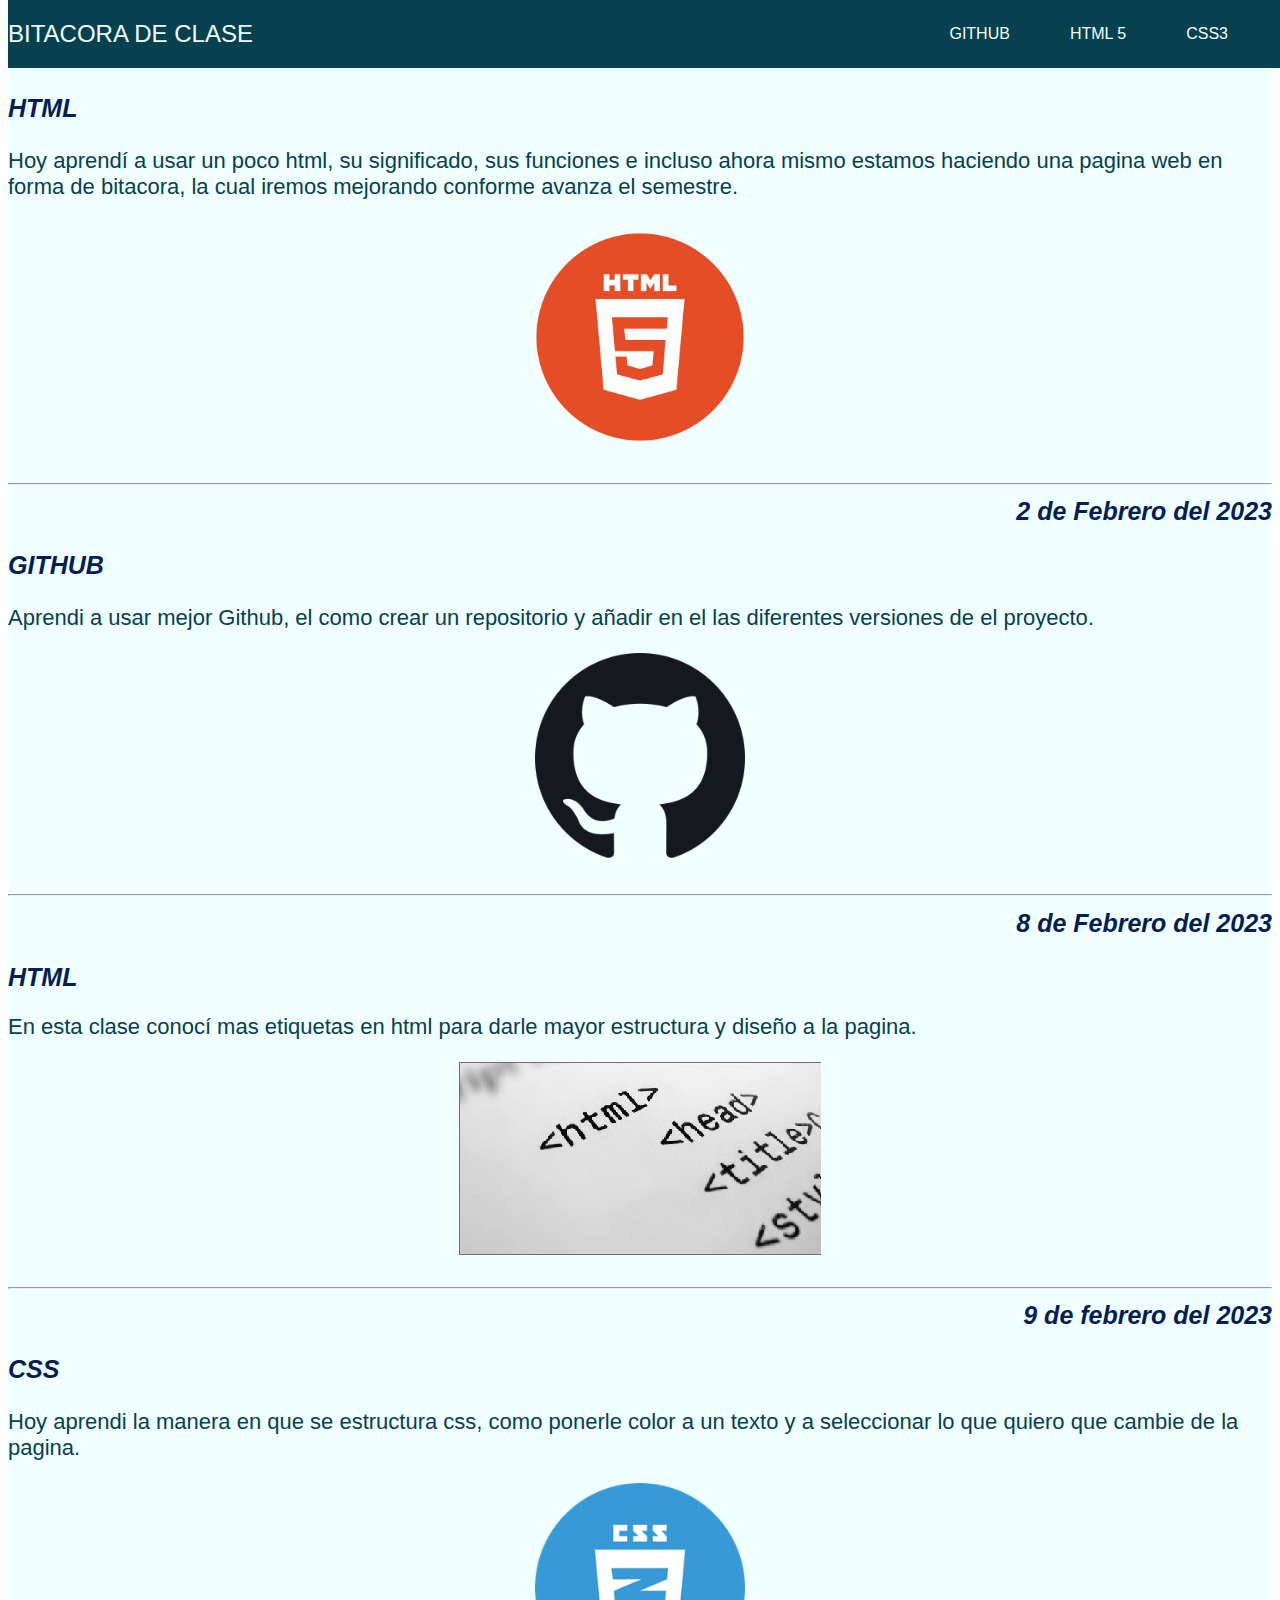
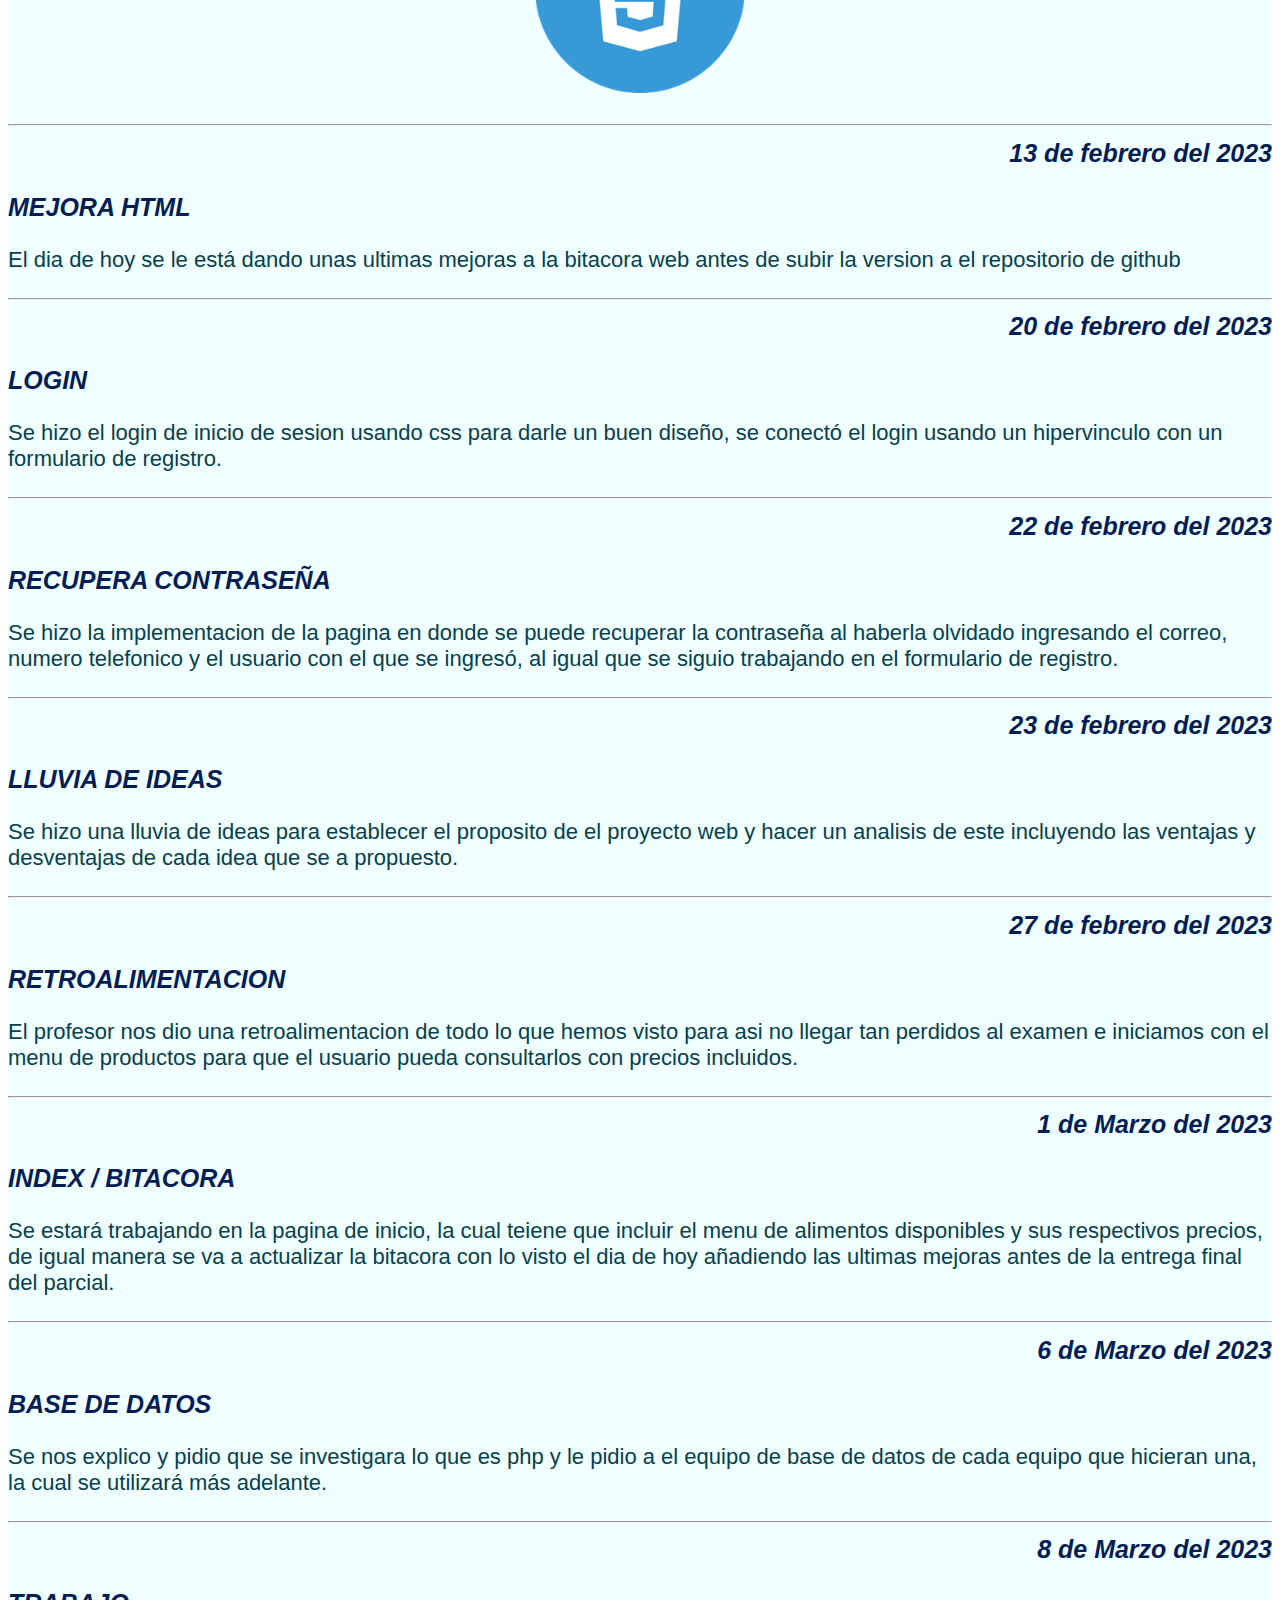
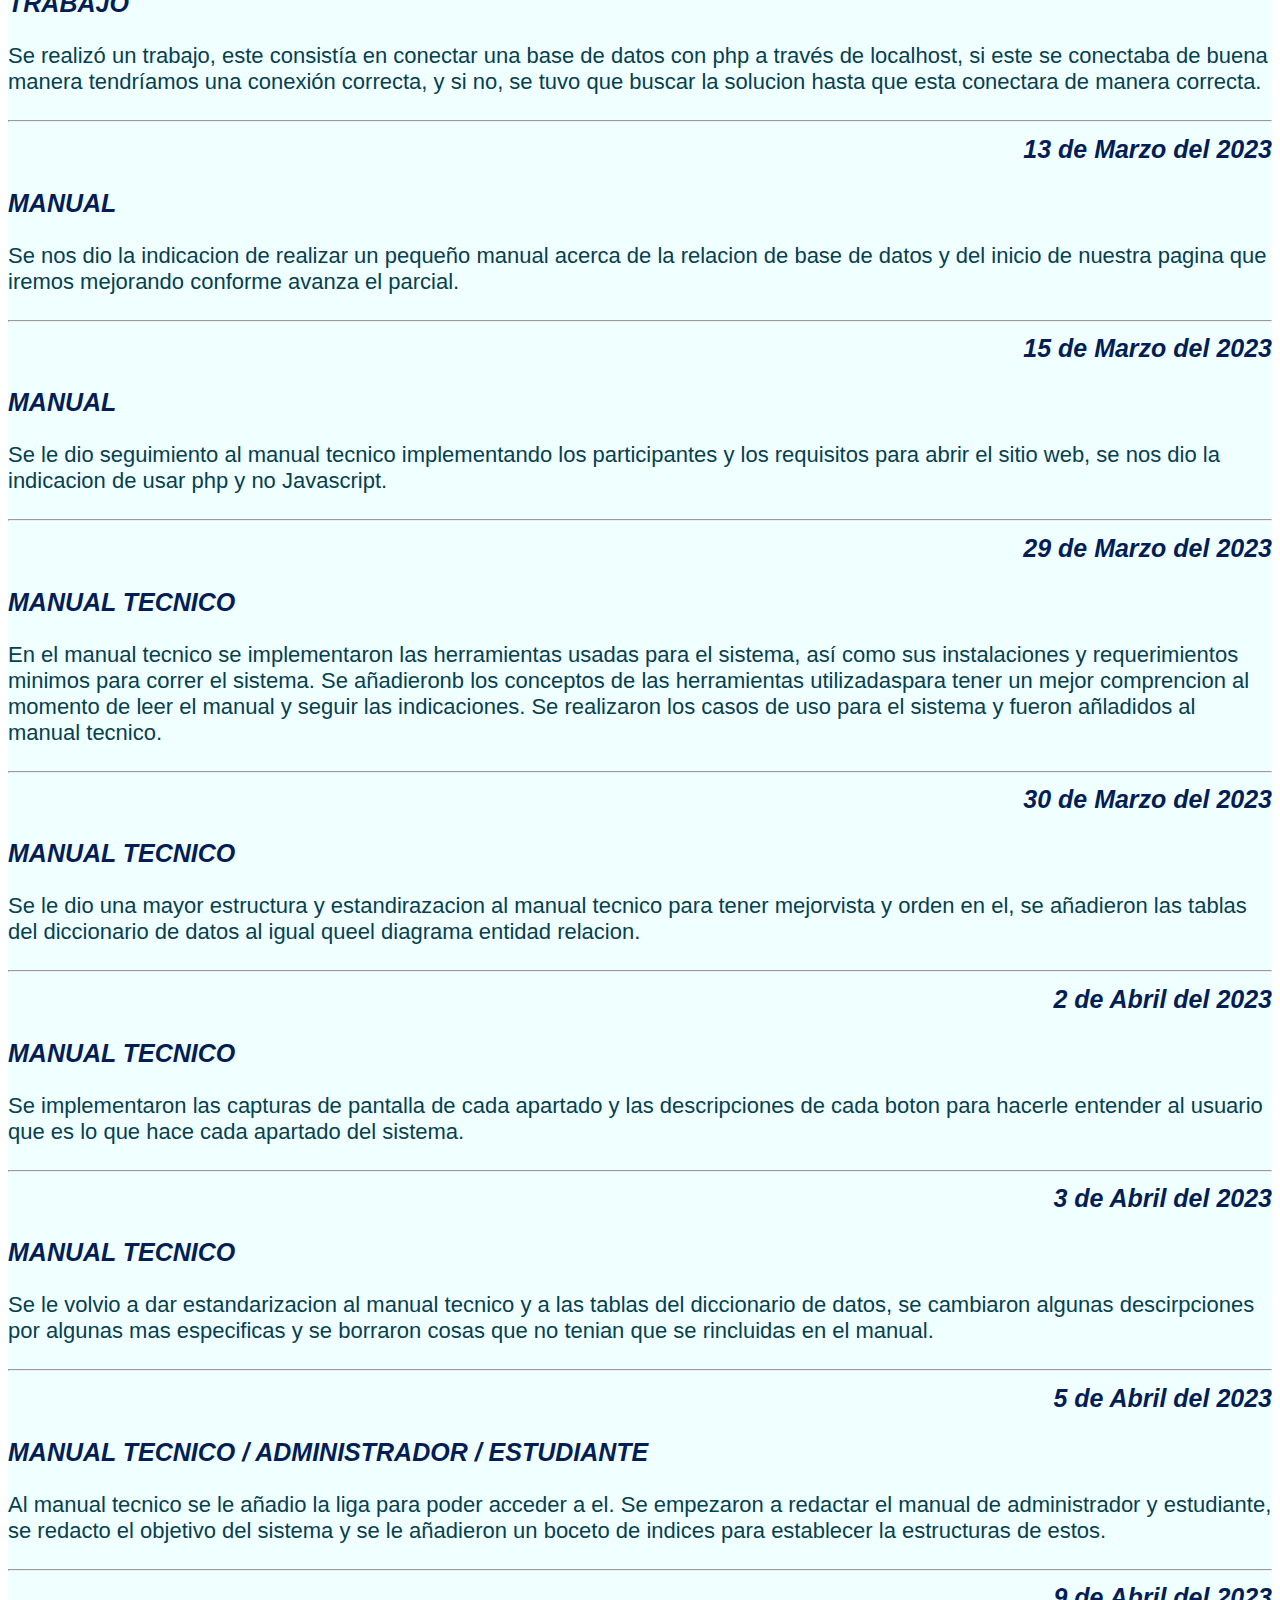
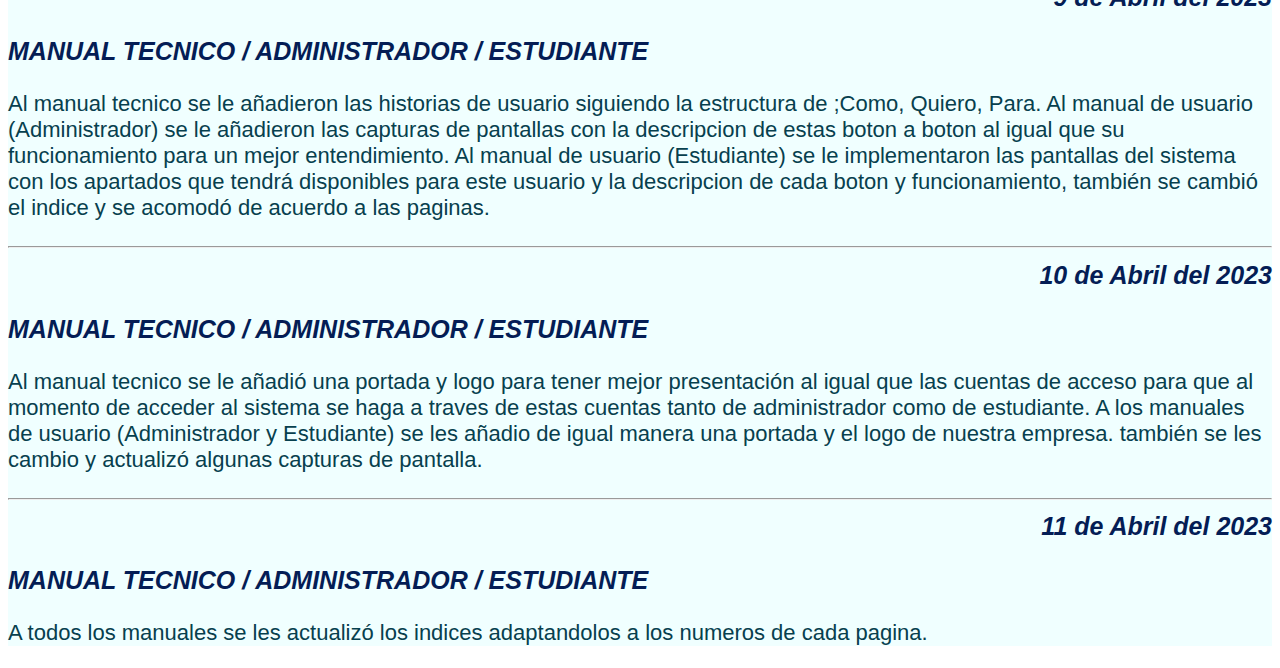
<file: Martinez Alaniz Yael Ivan/index1.13.html>
<!DOCTYPE html>
    <title>
        Bitacora
    </title>
    <nav>
        <div class="logo">BITACORA DE CLASE</div>
        <div class="barnav">
        <div>GITHUB</div>
        <div>HTML 5</div>
        <div>CSS3</div>
        </div>
    </nav>
    <head>
        <link href="styles/style.css" rel="stylesheet" type="text/css"> 
    </head>
    <body>
        <div class="contenido">         
        <h2>
            <p>
                <div align="right">
                    <i><hr>
                        1 de Febrero del 2023
                    </i></hr>
                </div>
            </p>
            <p>
                <div align="left">
                    <i>
                        HTML
                    </i>
                </div>
            </p>
        </h2>     
            <p>
                Hoy aprendí a usar un poco html, su significado, sus funciones e incluso ahora mismo estamos haciendo una pagina web en forma de bitacora, la cual iremos mejorando conforme avanza el semestre.
            </p>
                <div align="center">
                    <img src="./Imagenes/html.png" width="230">
                </div>
        <h2>        
            <p>
                <div align="right">
                    <i><hr>
                        2 de Febrero del 2023
                    </i></hr>
                </div>    
            </p>
            <p>
                <div align="left">
                    <i>
                        GITHUB
                    </i>
                </div>
            </p>
        </h2>    
            <p>
                Aprendi a usar mejor Github, el como crear un repositorio y añadir en el las diferentes versiones de el proyecto.
            </p>
                <div align="center">
                    <img src="./Imagenes/github.png"width="210">
                </div>
        <h2>        
            <p>    
                <div align="right">
                    <i><hr>
                        8 de Febrero del 2023
                    </i></hr>
                </div>    
            </p>    
            <p>
                <div align="left">
                    <i>
                        HTML
                    </i>
                </div>
        </h2>             
            </p>
            <p>
                En esta clase conocí mas etiquetas en html para darle mayor estructura y diseño a la pagina.
            </p>
                <div align="center">
                    <img src="./Imagenes/etiquetas.png">
                </div>
        <h2>        
            <p>
                <div align="right">
                    <i><hr>
                        9 de febrero del 2023
                    </i></hr>
                </div>
            </p>
            <p>
                <div align="left">
                    <i>
                        CSS
                    </i>
                </div>     
            </p>
        </h2>      
            <p>
                Hoy aprendi la manera en que se estructura css, como ponerle color a un texto y a seleccionar lo que quiero que cambie de la pagina.
            </p>
                <div align="center">
                    <img src="./Imagenes/CSS3.png" width="210">
                </div>
        <h2>
            <p>
                <div align="right">
                    <i><hr>
                        13 de febrero del 2023
                    </i></hr>
                </div>
            </p>
            <p>
                <div align="left">
                    <i>
                        MEJORA HTML
                    </i>
               </div>
            </p>
        </h2>
            <p>
                El dia de hoy se le está dando unas ultimas mejoras a la bitacora web antes de subir la version 
                a el repositorio de github 
            </p>
        <h2>
                <p>
                    <div align="right">
                        <i><hr>
                            20 de febrero del 2023
                        </i></hr>
                    </div>
                </p>
                <p>
                    <div align="left">
                        <i>
                            LOGIN
                        </i>
                   </div>
                </p>
        </h2>
            <p>
                Se hizo el login de inicio de sesion usando css para darle un buen diseño, se conectó el login usando un 
                hipervinculo con un formulario de registro.    
            </p>
            
        <h2>
                <p>
                    <div align="right">
                        <i><hr>
                            22 de febrero del 2023
                        </i></hr>
                    </div>
                </p>
                <p>
                    <div align="left">
                        <i>
                            RECUPERA CONTRASEÑA
                        </i>
                   </div>
                </p>
        </h2>
            <p>
                Se hizo la implementacion de la pagina en donde se puede recuperar la contraseña al haberla olvidado 
                ingresando el correo, numero telefonico y el usuario con el que se ingresó, al igual que 
                se siguio trabajando en el formulario de registro.      
            </p>          
        <h2>
            <p>
                <div align="right">
                    <i><hr>
                            23 de febrero del 2023
                    </i></hr>
                </div>
            </p>
            <p>
                <div align="left">
                    <i>
                        LLUVIA DE IDEAS
                    </i>
                </div>
            </p>
        </h2>
            <p>
                Se hizo una lluvia de ideas para establecer el proposito de el proyecto web y hacer un analisis de este
                incluyendo las ventajas y desventajas de cada idea que se a propuesto.       
            </p>
        <h2>
            <p>
                <div align="right">
                    <i><hr>
                        27 de febrero del 2023
                    </i></hr>
                </div>
            </p>
            <p>
                <div align="left">
                    <i>
                        RETROALIMENTACION
                    </i>
                </div>
            </p>
        </h2>
            <p>
                El profesor nos dio una retroalimentacion de todo lo que hemos visto para asi no llegar tan perdidos al examen
                e iniciamos con el menu de productos para que el usuario pueda consultarlos con precios incluidos.       
            </p>
        <h2>
            <p>
                <div align="right">
                <i><hr>
                    1 de Marzo del 2023
                </i></hr>
                </div>
            </p>
            <p>
                <div align="left">
                <i>
                    INDEX / BITACORA
                </i>
                </div>
            </p>
        </h2>
            <p>
                Se estará trabajando en la pagina de inicio, la cual teiene que incluir el menu de alimentos disponibles
                y sus respectivos precios, de igual manera se va a actualizar la bitacora con lo visto el dia de hoy 
                añadiendo las ultimas mejoras antes de la entrega final del parcial.    
            </p>
        <h2>
            <p>
                <div align="right">
                <i><hr>
                    6 de Marzo del 2023
                </i></hr>
                </div>
            </p>
            <p>
                <div align="left">
                <i>
                    BASE DE DATOS 
                </i>
                </div>
            </p>
        </h2>
            <p>
                Se nos explico y pidio que se investigara lo que es php y le pidio a el equipo de base de datos de cada equipo
                que hicieran una, la cual se utilizará más adelante.   
            </p>    
        <h2>
            <p>
                <div align="right">
                <i><hr>
                    8 de Marzo del 2023
                </i></hr>
                </div>
            </p>
            <p>
                <div align="left">
                <i>
                    TRABAJO
                </i>
                </div>
            </p>
        </h2>
            <p>
                Se realizó un trabajo, este consistía en conectar una base de datos con php a través de localhost,
                si este se conectaba de buena manera tendríamos una conexión correcta, y si no, se tuvo que buscar la 
                solucion hasta que esta conectara de manera correcta.     
            </p>
        <h2>
            <p>
                <div align="right">
                <i><hr>
                    13 de Marzo del 2023
                </i></hr>
                </div>
            </p>
            <p>
                <div align="left">
                <i>
                    MANUAL
                </i>
                </div>
            </p>
        </h2>
            <p>
                Se nos dio la indicacion de realizar un pequeño manual acerca de la relacion de base de datos 
                y del inicio de nuestra pagina que iremos mejorando conforme avanza el parcial.    
            </p>
        <h2>
            <p>
                <div align="right">
                <i><hr>
                    15 de Marzo del 2023
                </i></hr>
                </div>
            </p>
            <p>
                <div align="left">
                    <i>
                        MANUAL
                    </i>
                </div>
            </p>
        </h2>
            <p>
                Se le dio seguimiento al manual tecnico implementando los participantes y los requisitos 
                para abrir el sitio web, se nos dio la indicacion de usar php y no Javascript.    
            </p>
        <h2>
            <p>
                <div align="right">
                <i><hr>
                    29 de Marzo del 2023
                </i></hr>
                </div>
            </p>
            <p>
                <div align="left">
                    <i>
                        MANUAL TECNICO
                    </i>
                </div>
            </p>
        </h2>
            <p>
                En el manual tecnico se implementaron las herramientas usadas para el sistema, 
                así como sus instalaciones y requerimientos minimos para correr el sistema. 
                Se añadieronb los conceptos de las herramientas utilizadaspara tener un mejor comprencion
                al momento de leer el manual y seguir las indicaciones.
                Se realizaron los casos de uso para el sistema y fueron añladidos al manual tecnico.     
            </p>
        <h2>
            <p>
                <div align="right">
                <i><hr>
                    30 de Marzo del 2023
                </i></hr>
                </div>
            </p>
            <p>
                <div align="left">
                <i>
                    MANUAL TECNICO
                </i>
                </div>
            </p>
        </h2>
            <p>
                Se le dio una mayor estructura y estandirazacion al manual tecnico para tener mejorvista y orden en el, 
                se añadieron las tablas del diccionario de datos al igual queel diagrama entidad relacion.    
            </p>
        <h2>
            <p>
                <div align="right">
                <i><hr>
                    2 de Abril del 2023
                </i></hr>
                </div>
            </p>
            <p>
                <div align="left">
                <i>
                    MANUAL TECNICO
                </i>
                </div>
            </p>
        </h2>
            <p>
                Se implementaron las capturas de pantalla de cada apartado y las descripciones de cada
                boton para hacerle entender al usuario que es lo que hace cada apartado del sistema.    
            </p>
        <h2>
            <p>
                <div align="right">
                <i><hr>
                    3 de Abril del 2023
                </i></hr>
                </div>
            </p>
            <p>
                <div align="left">
                <i>
                    MANUAL TECNICO
                </i>
                </div>
            </p>
        </h2>
            <p>
                Se le volvio a dar estandarizacion al manual tecnico y a las tablas del diccionario de datos,
                se cambiaron algunas descirpciones por algunas mas especificas y se borraron cosas que no tenian que 
                se rincluidas en el manual.
            </p>
        <h2>
            <p>
                <div align="right">
                <i><hr>
                    5 de Abril del 2023
                </i></hr>
                </div>
            </p>
            <p>
                <div align="left">
                <i>
                    MANUAL TECNICO / ADMINISTRADOR / ESTUDIANTE
                </i>
                </div>
            </p>
        </h2>
            <p>
                Al manual tecnico se le añadio la liga para poder acceder a el.
                Se empezaron a redactar el manual de administrador y estudiante, se redacto el objetivo del sistema y
                se le añadieron un boceto de indices para establecer la estructuras de estos.    
            </p>
        <h2>
            <p>
                <div align="right">
                <i><hr>
                    9 de Abril del 2023
                </i></hr>
                </div>
            </p>
            <p>
                <div align="left">
                <i>
                    MANUAL TECNICO / ADMINISTRADOR / ESTUDIANTE
                </i>
                </div>
            </p>
        </h2>
            <p>
                Al manual tecnico se le añadieron las historias de usuario siguiendo la estructura de ;Como, Quiero, Para.
                Al manual de usuario (Administrador) se le añadieron las capturas de pantallas con la descripcion de estas 
                boton a boton al igual que su funcionamiento para un mejor entendimiento.
                Al manual de usuario (Estudiante) se le implementaron las pantallas del sistema con los apartados que 
                tendrá disponibles para este usuario y la descripcion de cada boton y funcionamiento, también se cambió el 
                indice y se acomodó de acuerdo a las paginas.  
            </p>
        <h2>
            <p>
                <div align="right">
                <i><hr>
                    10 de Abril del 2023
                </i></hr>
                </div>
            </p>
            <p>
                <div align="left">
                <i>
                    MANUAL TECNICO / ADMINISTRADOR / ESTUDIANTE
                </i>
                </div>
            </p>
        </h2>
            <p>
                Al manual tecnico se le añadió una portada y logo para tener mejor presentación al igual que las cuentas de acceso 
                para que al momento de acceder al sistema se haga a traves de estas cuentas tanto de administrador como de estudiante.
                A los manuales de usuario (Administrador y Estudiante) se les añadio de igual manera una portada y el logo de nuestra 
                empresa. también se les cambio y actualizó algunas capturas de pantalla.     
            </p>
        <h2>
            <p>
                <div align="right">
                <i><hr>
                    11 de Abril del 2023
                </i></hr>
                </div>
            </p>
            <p>
                <div align="left">
                <i>
                    MANUAL TECNICO / ADMINISTRADOR / ESTUDIANTE
                </i>
                </div>
            </p>
        </h2>
            <p>
                A todos los manuales se les actualizó los indices adaptandolos a los numeros de cada pagina.    
            </p>                                                        
        </div>    
    </body>    
</html>
</file>
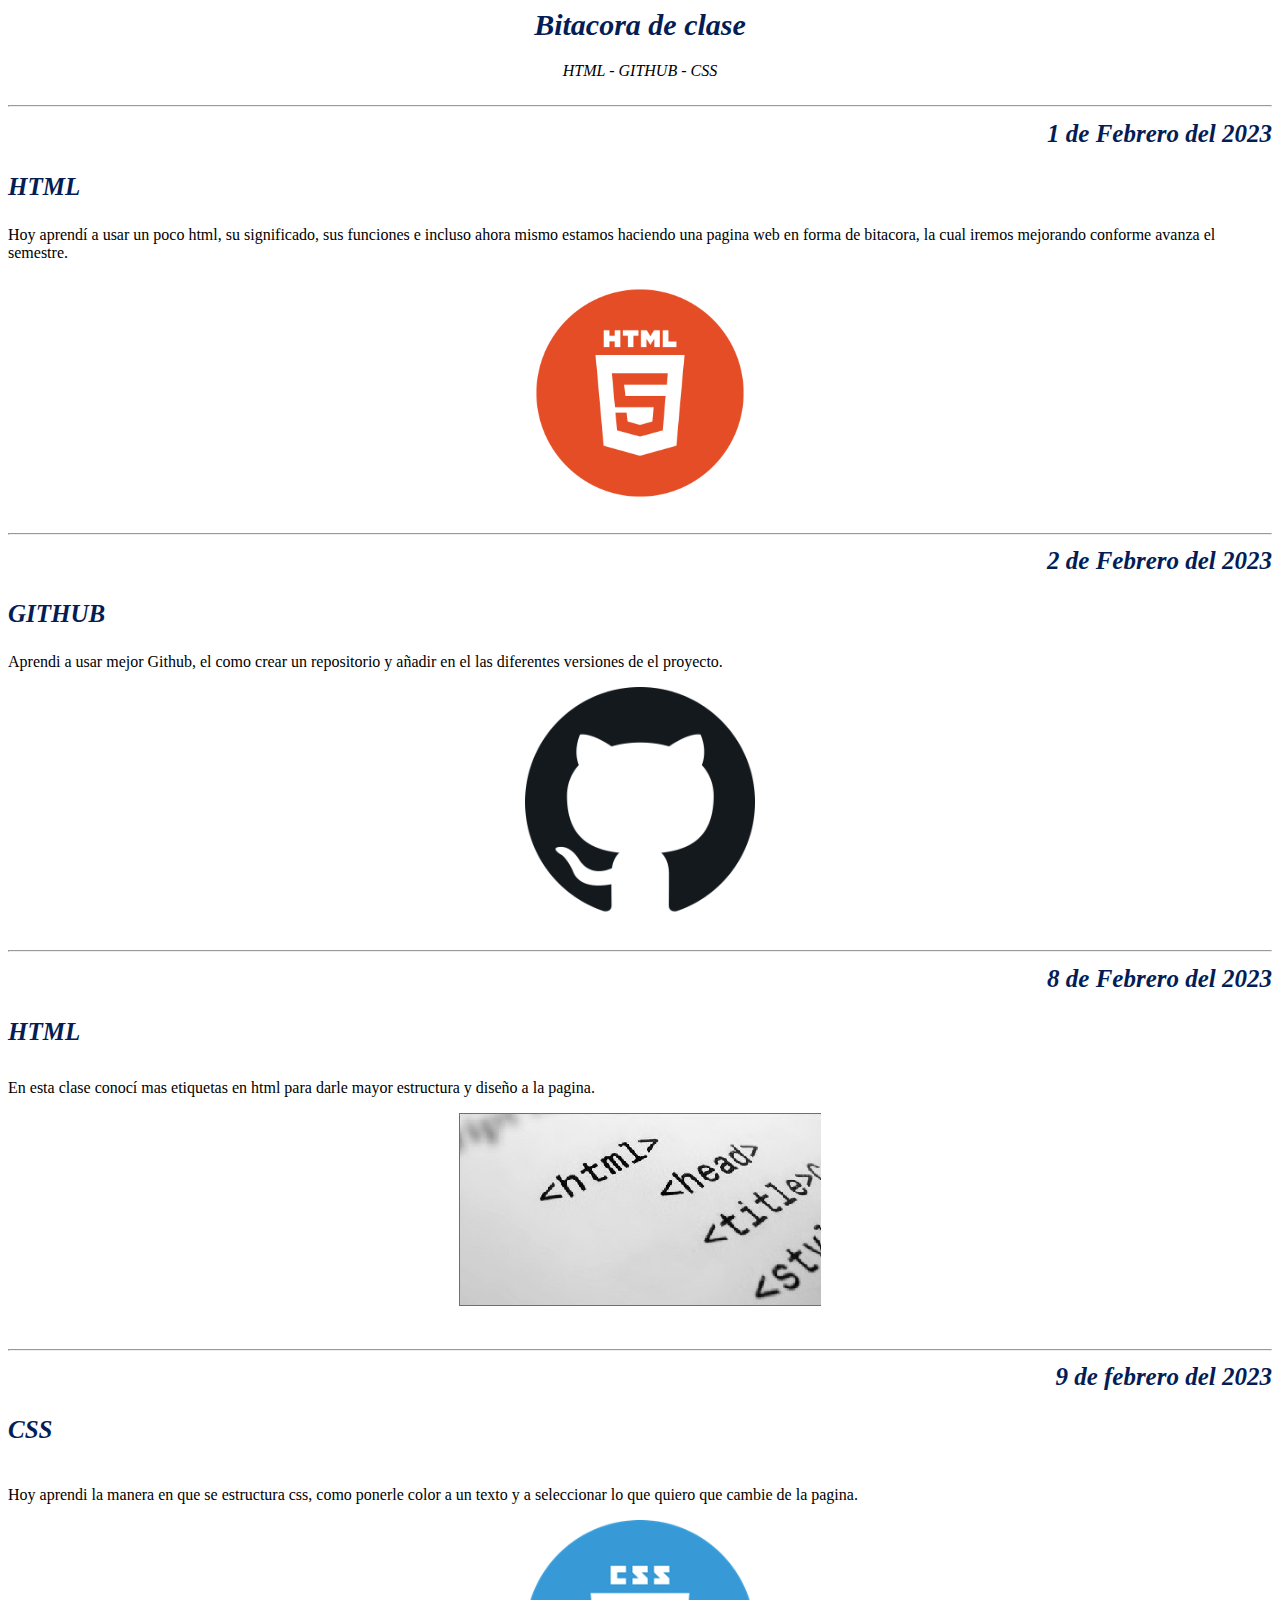
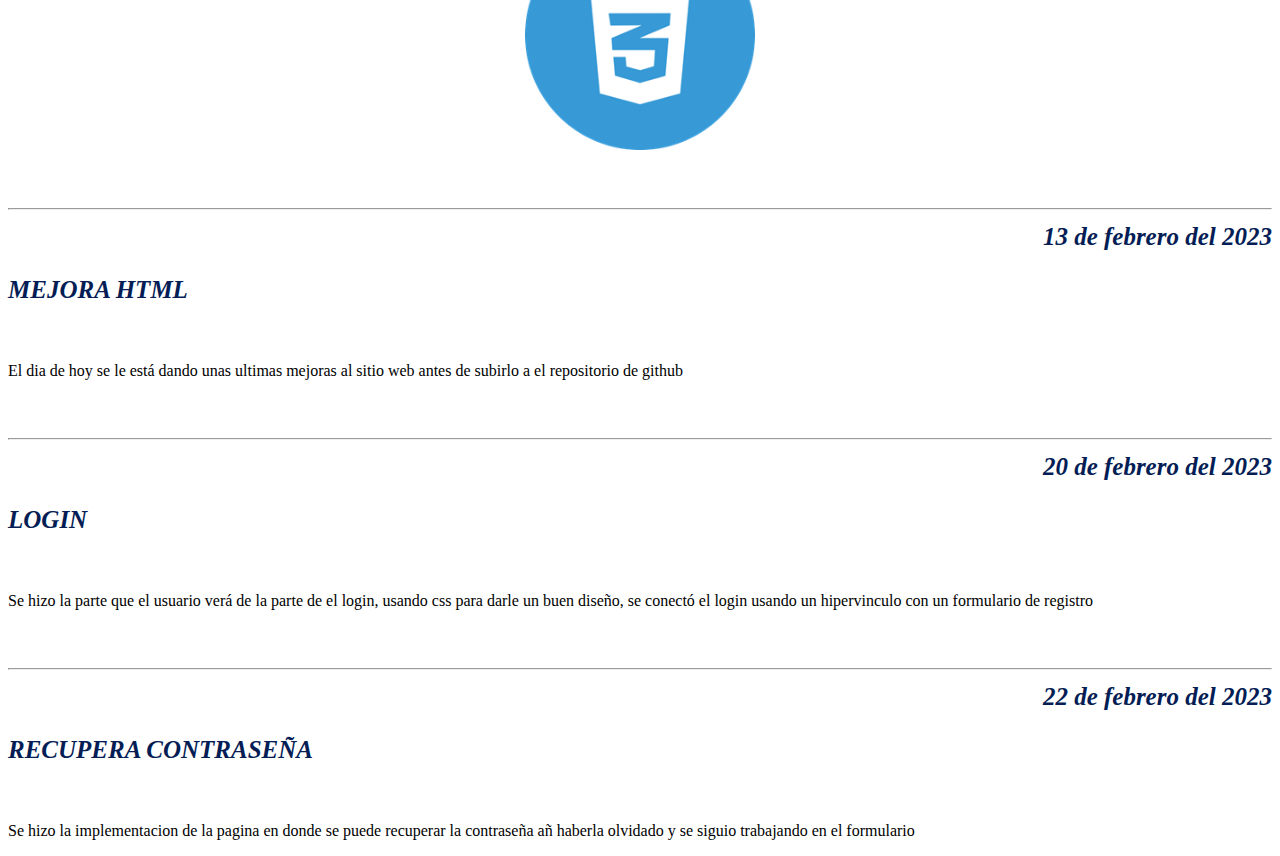
<file: Martinez Alaniz Yael Ivan/index1.6.html>
</html> 
    <title>
        Bitacora
    </title>
          
    <head>
        <link href="styles/style.css" rel="stylesheet" type="text/css"> 
        <h1>
            <div align="center">
            <strong>
                    <i>
                    Bitacora de clase
                    </i>   
            </strong>
            </div>
        </h1>
    </head>
    <body>
        <h7><div align="center">
                <i>
                    HTML - GITHUB - CSS
                </i>
            </div>              
        <h2>
            <p>
                <div align="right">
                    <i><hr>
                        1 de Febrero del 2023
                    </i></hr>
                </div>
            </p>
            <p>
                <div align="left">
                    <i>
                        HTML
                    </i>
                </div>
            </p>
        </h2>     
            <p>
                Hoy aprendí a usar un poco html, su significado, sus funciones e incluso ahora mismo estamos haciendo una pagina web en forma de bitacora, la cual iremos mejorando conforme avanza el semestre.
            </p>
                <div align="center">
                    <img src="./Imagenes/html.png" width="230">
                </div>
        <h3>        
            <p>
                <div align="right">
                    <i><hr>
                        2 de Febrero del 2023
                    </i></hr>
                </div>    
            </p>
            <p>
                <div align="left">
                    <i>
                        GITHUB
                    </i>
                </div>
            </p>
        </h3>    
            <p>
                Aprendi a usar mejor Github, el como crear un repositorio y añadir en el las diferentes versiones de el proyecto.
            </p>
                <div align="center">
                    <img src="./Imagenes/github.png"width="230">
                </div>
        <h4>        
            <p>    
                <div align="right">
                    <i><hr>
                        8 de Febrero del 2023
                    </i></hr>
                </div>    
            </p>    
            <p>
                <div align="left">
                    <i>
                        HTML
                    </i>
                </div>
        </h4>             
            </p>
            <p>
                En esta clase conocí mas etiquetas en html para darle mayor estructura y diseño a la pagina.
            </p>
                <div align="center">
                    <img src="./Imagenes/etiquetas.png">
                </div>
        <h5>        
            <p>
                <div align="right">
                    <i><hr>
                        9 de febrero del 2023
                    </i></hr>
                </div>
            </p>
            <p>
                <div align="left">
                    <i>
                        CSS
                    </i>
                </div>     
            </p>
        </h5>      
            <p>
                Hoy aprendi la manera en que se estructura css, como ponerle color a un texto y a seleccionar lo que quiero que cambie de la pagina.
            </p>
                <div align="center">
                    <img src="./Imagenes/CSS3.png" width="230">
                </div>
        <h6>
            <p>
                <div align="right">
                    <i><hr>
                        13 de febrero del 2023
                    </i></hr>
                </div>
            </p>
            <p>
                <div align="left">
                    <i>
                        MEJORA HTML
                    </i>
               </div>
            </p>
        </h6>
            <p>
                El dia de hoy se le está dando unas ultimas mejoras al sitio web antes de subirlo a el repositorio de github 
            </p>
        <h6>
                <p>
                    <div align="right">
                        <i><hr>
                            20 de febrero del 2023
                        </i></hr>
                    </div>
                </p>
                <p>
                    <div align="left">
                        <i>
                            LOGIN
                        </i>
                   </div>
                </p>
        </h6>
            <p>
                Se hizo la parte que el usuario verá de la parte de el login, usando css para darle un buen diseño, se conectó el login usando un hipervinculo con un formulario de registro     
            </p>
            
        <h6>
                <p>
                    <div align="right">
                        <i><hr>
                            22 de febrero del 2023
                        </i></hr>
                    </div>
                </p>
                <p>
                    <div align="left">
                        <i>
                            RECUPERA CONTRASEÑA
                        </i>
                   </div>
                </p>
        </h6>
            <p>
                Se hizo la implementacion de la pagina en donde se puede recuperar la contraseña añ haberla olvidado y se siguio trabajando en el formulario      
            </p>    

    </body>    
</html>
</file>
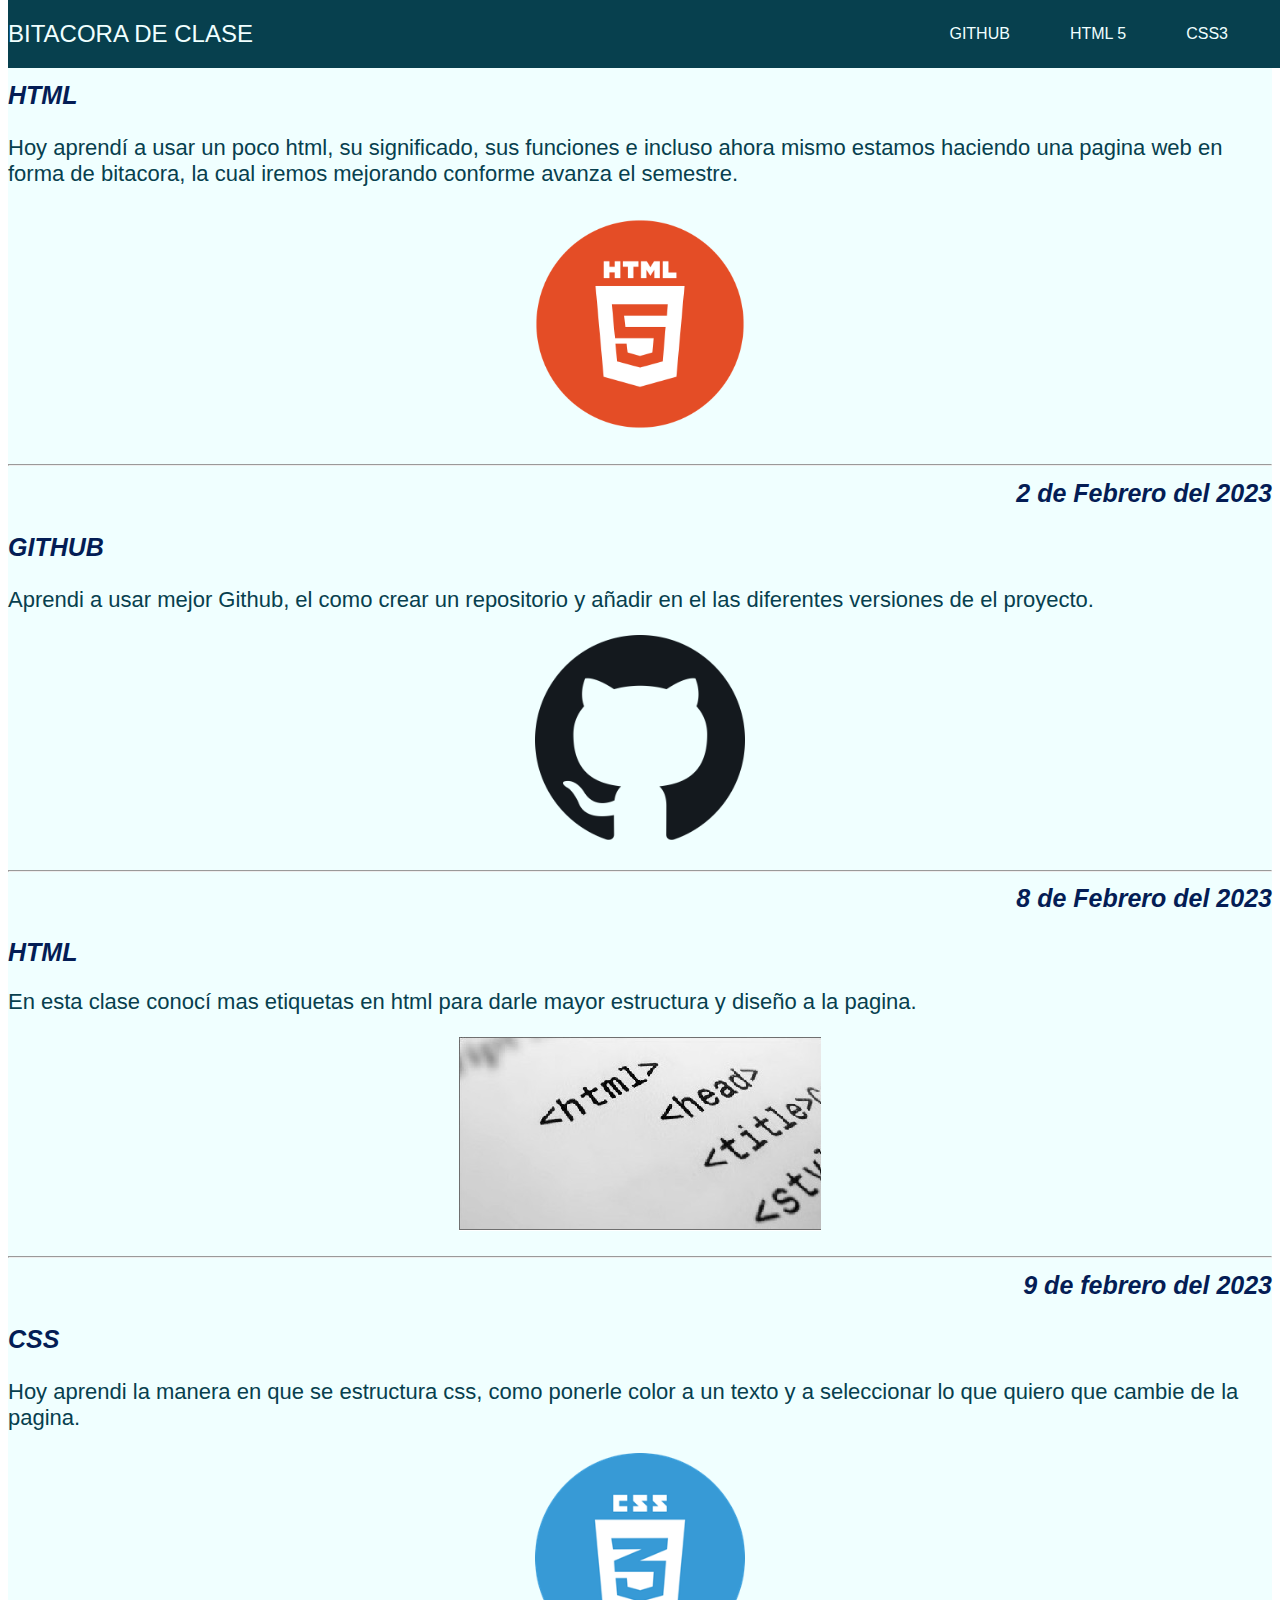
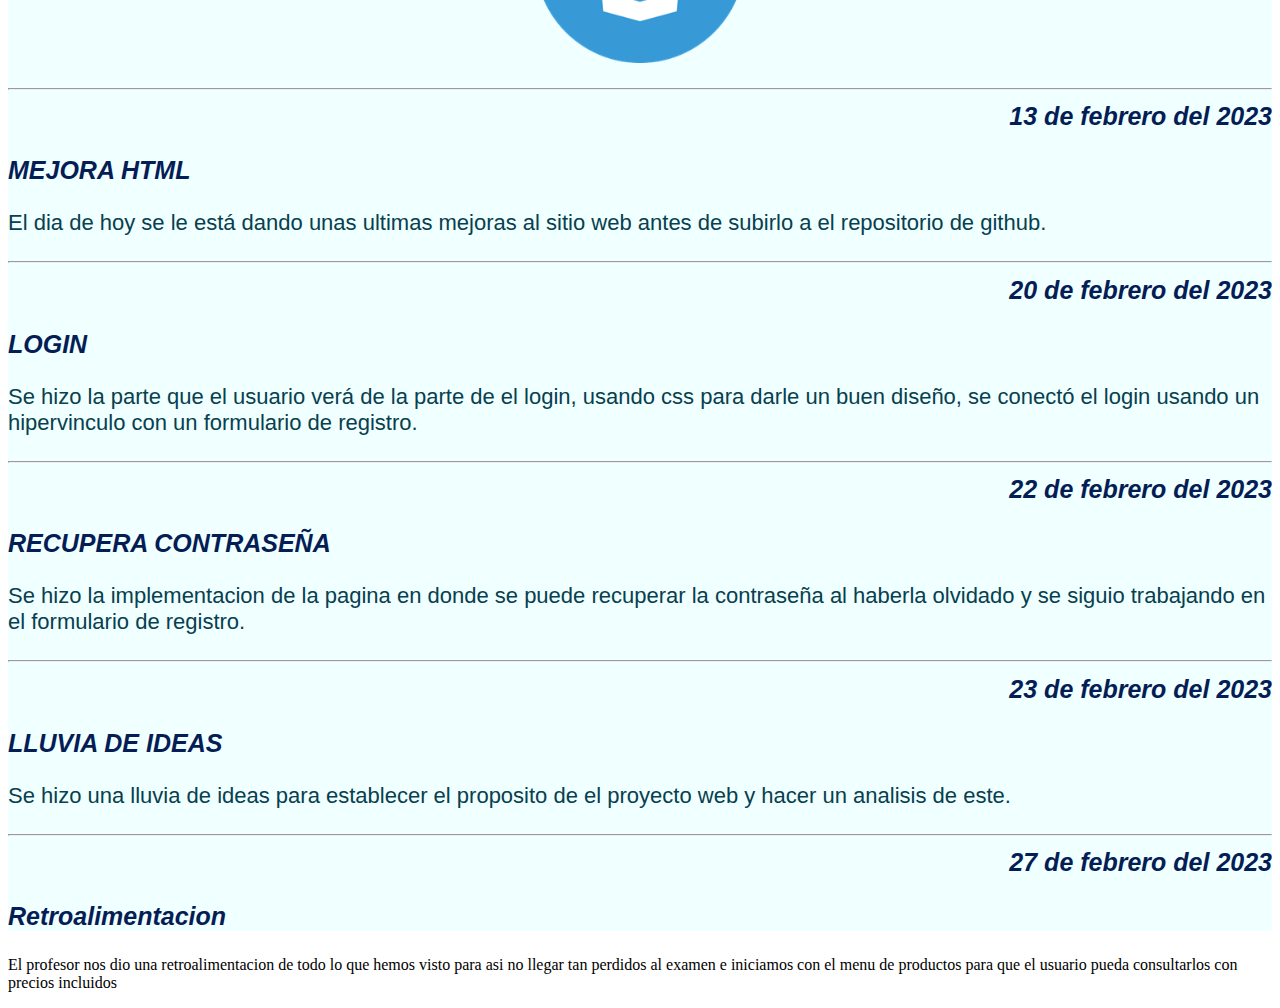
<file: Martinez Alaniz Yael Ivan/index1.9.html>
</html> 
    <title>
        Bitacora
    </title>
    <nav>
        <div class="logo">BITACORA DE CLASE</div>
        <div class="barnav">
        <div>GITHUB</div>
        <div>HTML 5</div>
        <div>CSS3</div>
        </div>
    </nav>
    <head>
        <link href="styles/style.css" rel="stylesheet" type="text/css"> 
    </head>
    <body>
        <div class="contenido">         
        <h2>
            <p>
                <div align="right">
                    <i><hr>
                        1 de Febrero del 2023
                    </i></hr>
                </div>
            </p>
            <p>
                <div align="left">
                    <i>
                        HTML
                    </i>
                </div>
            </p>
        </h2>     
            <p>
                Hoy aprendí a usar un poco html, su significado, sus funciones e incluso ahora mismo estamos haciendo una pagina web en forma de bitacora, la cual iremos mejorando conforme avanza el semestre.
            </p>
                <div align="center">
                    <img src="./Imagenes/html.png" width="230">
                </div>
        <h2>        
            <p>
                <div align="right">
                    <i><hr>
                        2 de Febrero del 2023
                    </i></hr>
                </div>    
            </p>
            <p>
                <div align="left">
                    <i>
                        GITHUB
                    </i>
                </div>
            </p>
        </h2>    
            <p>
                Aprendi a usar mejor Github, el como crear un repositorio y añadir en el las diferentes versiones de el proyecto.
            </p>
                <div align="center">
                    <img src="./Imagenes/github.png"width="210">
                </div>
        <h2>        
            <p>    
                <div align="right">
                    <i><hr>
                        8 de Febrero del 2023
                    </i></hr>
                </div>    
            </p>    
            <p>
                <div align="left">
                    <i>
                        HTML
                    </i>
                </div>
        </h2>             
            </p>
            <p>
                En esta clase conocí mas etiquetas en html para darle mayor estructura y diseño a la pagina.
            </p>
                <div align="center">
                    <img src="./Imagenes/etiquetas.png">
                </div>
        <h2>        
            <p>
                <div align="right">
                    <i><hr>
                        9 de febrero del 2023
                    </i></hr>
                </div>
            </p>
            <p>
                <div align="left">
                    <i>
                        CSS
                    </i>
                </div>     
            </p>
        </h2>      
            <p>
                Hoy aprendi la manera en que se estructura css, como ponerle color a un texto y a seleccionar lo que quiero que cambie de la pagina.
            </p>
                <div align="center">
                    <img src="./Imagenes/CSS3.png" width="210">
                </div>
        <h2>
            <p>
                <div align="right">
                    <i><hr>
                        13 de febrero del 2023
                    </i></hr>
                </div>
            </p>
            <p>
                <div align="left">
                    <i>
                        MEJORA HTML
                    </i>
               </div>
            </p>
        </h2>
            <p>
                El dia de hoy se le está dando unas ultimas mejoras al sitio web antes de subirlo a el repositorio de github. 
            </p>
        <h2>
                <p>
                    <div align="right">
                        <i><hr>
                            20 de febrero del 2023
                        </i></hr>
                    </div>
                </p>
                <p>
                    <div align="left">
                        <i>
                            LOGIN
                        </i>
                   </div>
                </p>
        </h2>
            <p>
                Se hizo la parte que el usuario verá de la parte de el login, usando css para darle un buen diseño, se conectó el login usando un hipervinculo con un formulario de registro.    
            </p>
            
        <h2>
                <p>
                    <div align="right">
                        <i><hr>
                            22 de febrero del 2023
                        </i></hr>
                    </div>
                </p>
                <p>
                    <div align="left">
                        <i>
                            RECUPERA CONTRASEÑA
                        </i>
                   </div>
                </p>
        </h2>
            <p>
                Se hizo la implementacion de la pagina en donde se puede recuperar la contraseña al haberla olvidado y se siguio trabajando en el formulario de registro.      
            </p>          
        <h2>
            <p>
                <div align="right">
                    <i><hr>
                            23 de febrero del 2023
                    </i></hr>
                </div>
            </p>
            <p>
                <div align="left">
                    <i>
                        LLUVIA DE IDEAS
                    </i>
                </div>
            </p>
        </h2>
            <p>
                Se hizo una lluvia de ideas para establecer el proposito de el proyecto web y hacer un analisis de este.       
            </p>
        <h2>
            <p>
                <div align="right">
                    <i><hr>
                            27 de febrero del 2023
                    </i></hr>
                </div>
            </p>
            <p>
                <div align="left">
                    <i>
                        Retroalimentacion
                    </i>
                </div>
            </p>
        </div>
        </h2>
            <p>
                El profesor nos dio una retroalimentacion de todo lo que hemos visto para asi no llegar tan perdidos al examen
                e iniciamos con el menu de productos para que el usuario pueda consultarlos con precios incluidos       
            </p>
        </div>    
    </body>    
</html>
</file>
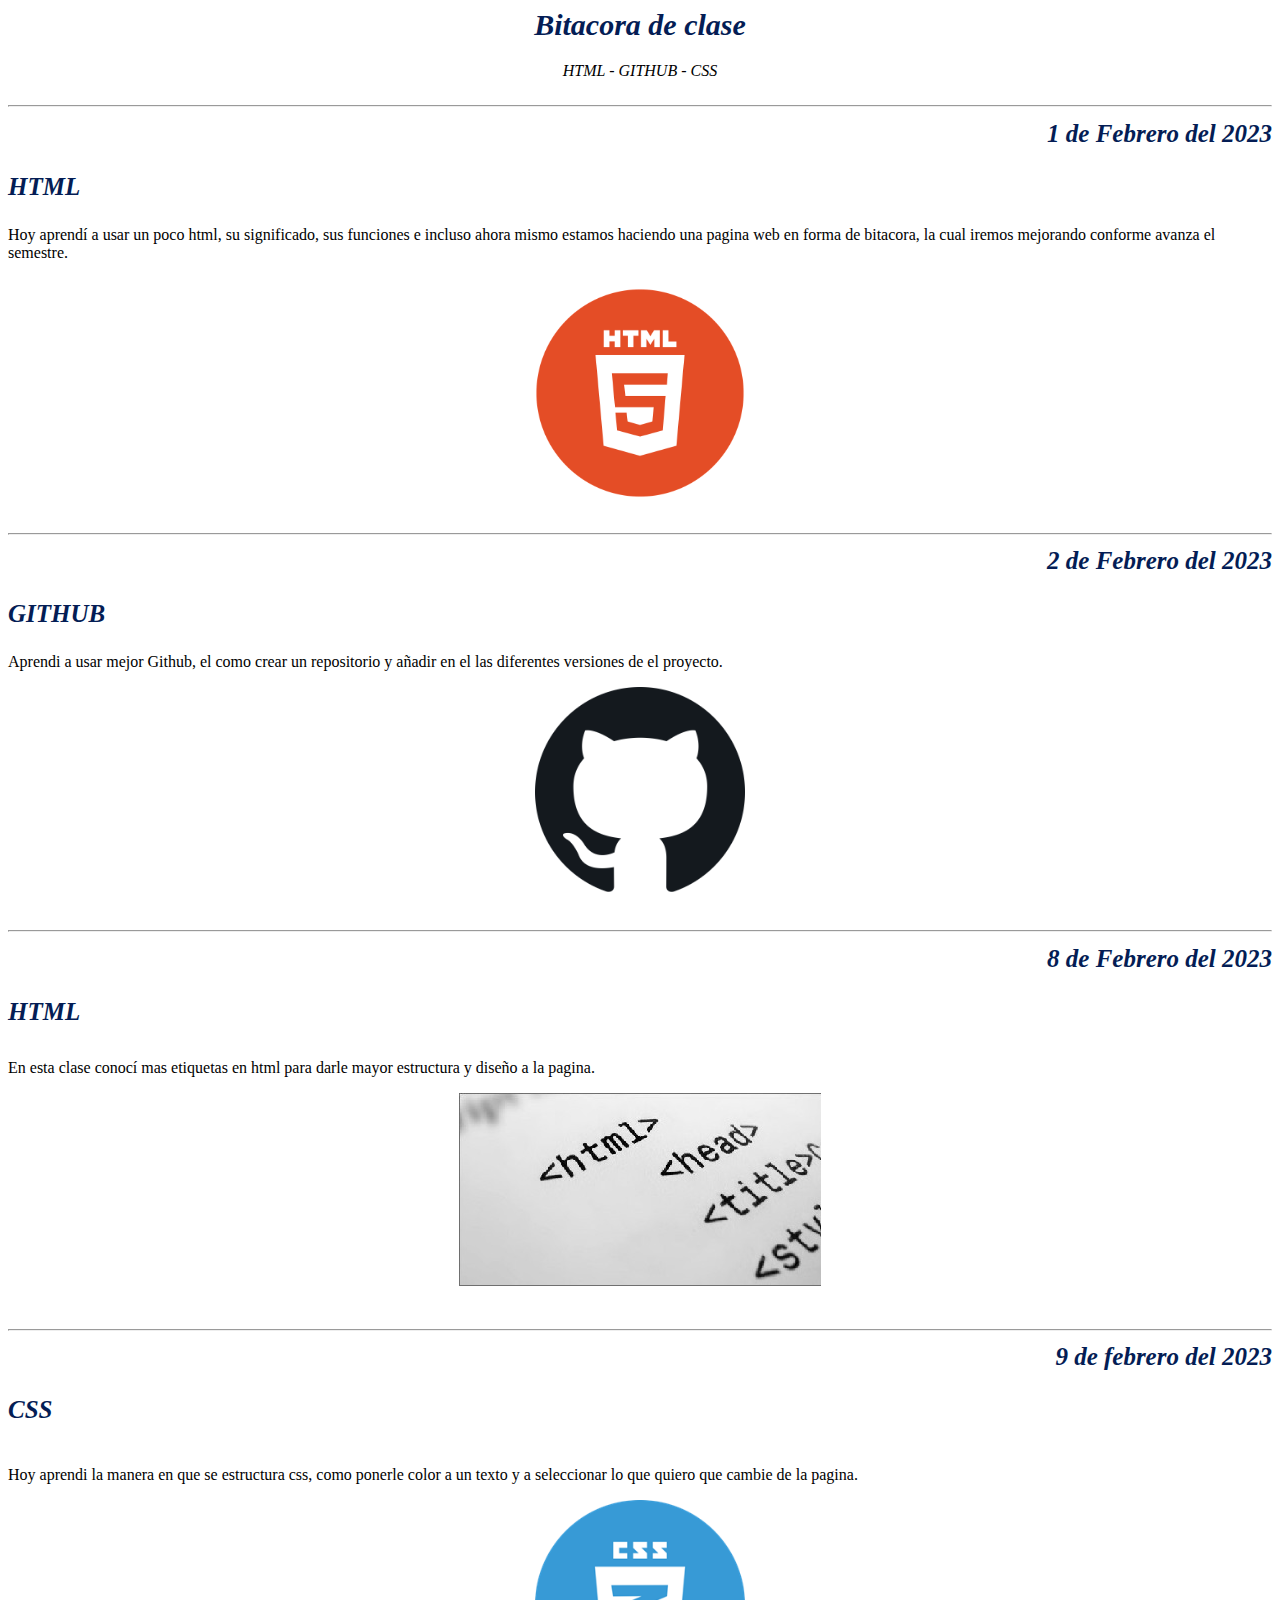
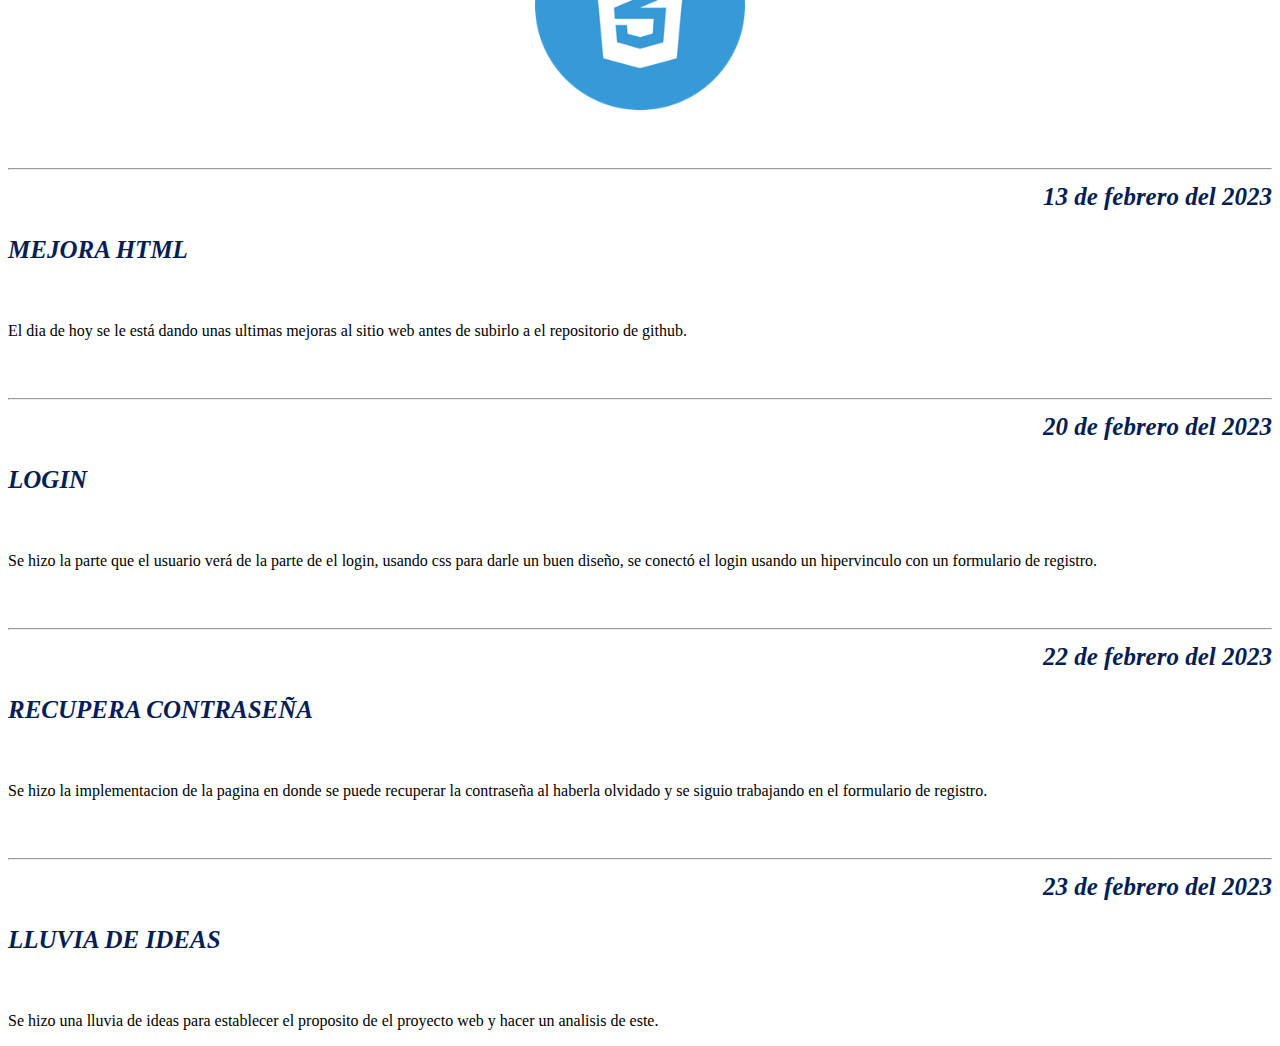
<file: Martinez Alaniz Yael Ivan/undex1.7.html>
</html> 
    <title>
        Bitacora
    </title>
          
    <head>
        <link href="styles/style.css" rel="stylesheet" type="text/css"> 
        <h1>
            <div align="center">
            <strong>
                    <i>
                    Bitacora de clase
                    </i>   
            </strong>
            </div>
        </h1>
    </head>
    <body>
        <h7><div align="center">
                <i>
                    HTML - GITHUB - CSS
                </i>
            </div>              
        <h2>
            <p>
                <div align="right">
                    <i><hr>
                        1 de Febrero del 2023
                    </i></hr>
                </div>
            </p>
            <p>
                <div align="left">
                    <i>
                        HTML
                    </i>
                </div>
            </p>
        </h2>     
            <p>
                Hoy aprendí a usar un poco html, su significado, sus funciones e incluso ahora mismo estamos haciendo una pagina web en forma de bitacora, la cual iremos mejorando conforme avanza el semestre.
            </p>
                <div align="center">
                    <img src="./Imagenes/html.png" width="230">
                </div>
        <h3>        
            <p>
                <div align="right">
                    <i><hr>
                        2 de Febrero del 2023
                    </i></hr>
                </div>    
            </p>
            <p>
                <div align="left">
                    <i>
                        GITHUB
                    </i>
                </div>
            </p>
        </h3>    
            <p>
                Aprendi a usar mejor Github, el como crear un repositorio y añadir en el las diferentes versiones de el proyecto.
            </p>
                <div align="center">
                    <img src="./Imagenes/github.png"width="210">
                </div>
        <h4>        
            <p>    
                <div align="right">
                    <i><hr>
                        8 de Febrero del 2023
                    </i></hr>
                </div>    
            </p>    
            <p>
                <div align="left">
                    <i>
                        HTML
                    </i>
                </div>
        </h4>             
            </p>
            <p>
                En esta clase conocí mas etiquetas en html para darle mayor estructura y diseño a la pagina.
            </p>
                <div align="center">
                    <img src="./Imagenes/etiquetas.png">
                </div>
        <h5>        
            <p>
                <div align="right">
                    <i><hr>
                        9 de febrero del 2023
                    </i></hr>
                </div>
            </p>
            <p>
                <div align="left">
                    <i>
                        CSS
                    </i>
                </div>     
            </p>
        </h5>      
            <p>
                Hoy aprendi la manera en que se estructura css, como ponerle color a un texto y a seleccionar lo que quiero que cambie de la pagina.
            </p>
                <div align="center">
                    <img src="./Imagenes/CSS3.png" width="210">
                </div>
        <h6>
            <p>
                <div align="right">
                    <i><hr>
                        13 de febrero del 2023
                    </i></hr>
                </div>
            </p>
            <p>
                <div align="left">
                    <i>
                        MEJORA HTML
                    </i>
               </div>
            </p>
        </h6>
            <p>
                El dia de hoy se le está dando unas ultimas mejoras al sitio web antes de subirlo a el repositorio de github. 
            </p>
        <h6>
                <p>
                    <div align="right">
                        <i><hr>
                            20 de febrero del 2023
                        </i></hr>
                    </div>
                </p>
                <p>
                    <div align="left">
                        <i>
                            LOGIN
                        </i>
                   </div>
                </p>
        </h6>
            <p>
                Se hizo la parte que el usuario verá de la parte de el login, usando css para darle un buen diseño, se conectó el login usando un hipervinculo con un formulario de registro.    
            </p>
            
        <h6>
                <p>
                    <div align="right">
                        <i><hr>
                            22 de febrero del 2023
                        </i></hr>
                    </div>
                </p>
                <p>
                    <div align="left">
                        <i>
                            RECUPERA CONTRASEÑA
                        </i>
                   </div>
                </p>
        </h6>
            <p>
                Se hizo la implementacion de la pagina en donde se puede recuperar la contraseña al haberla olvidado y se siguio trabajando en el formulario de registro.      
            </p>          
        <h6>
            <p>
                <div align="right">
                    <i><hr>
                            23 de febrero del 2023
                    </i></hr>
                </div>
            </p>
            <p>
                <div align="left">
                    <i>
                        LLUVIA DE IDEAS
                    </i>
                </div>
            </p>
        </h6>
            <p>
                Se hizo una lluvia de ideas para establecer el proposito de el proyecto web y hacer un analisis de este.       
            </p>
    </body>    
</html>
</file>
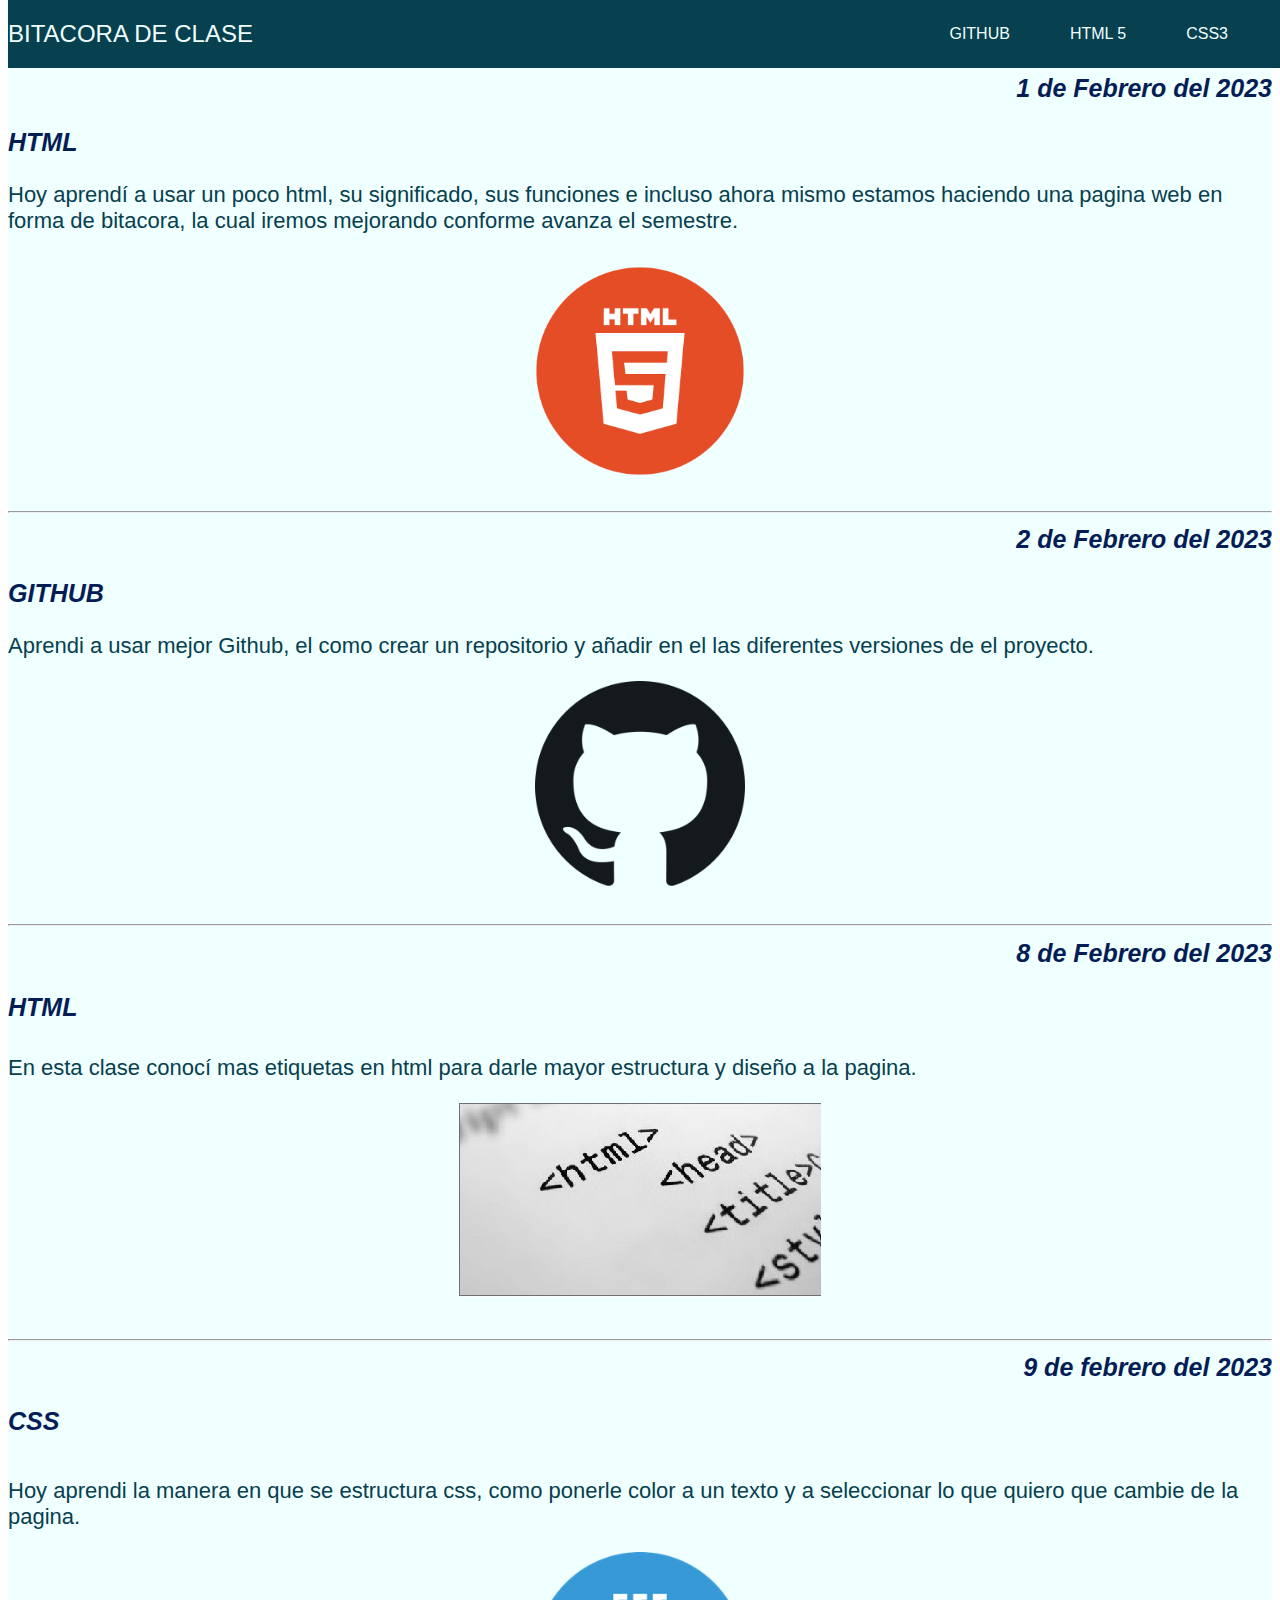
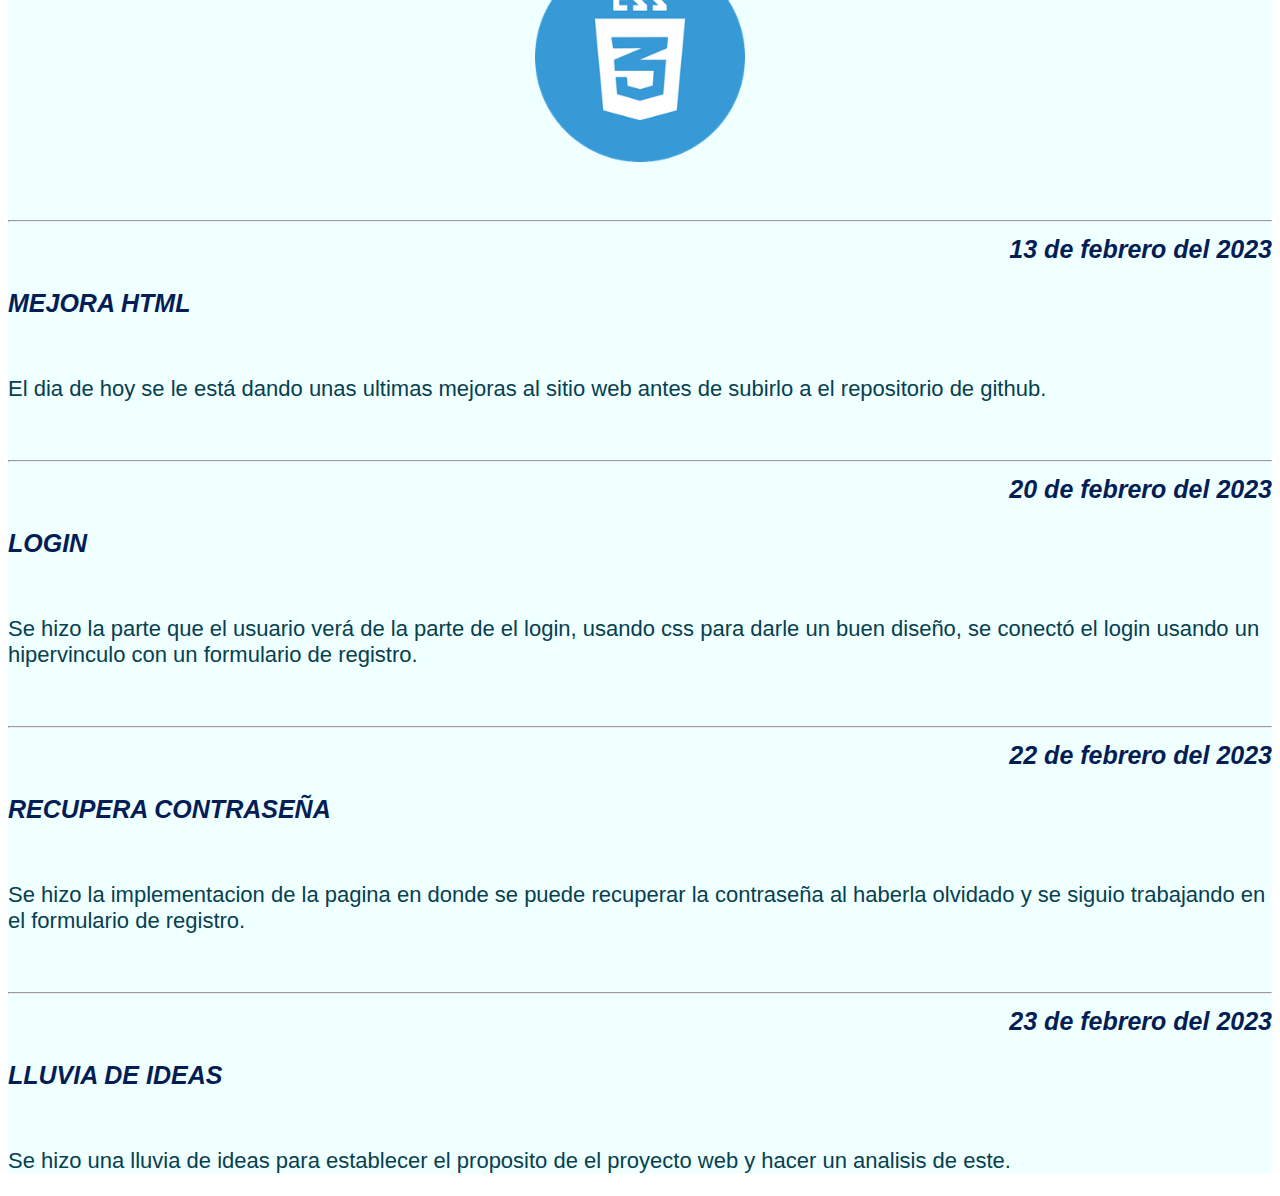
<file: Martinez Alaniz Yael Ivan/undex1.8.html>
</html> 
    <title>
        Bitacora
    </title>
          
    <head>
        <nav>
            <div class="logo">BITACORA DE CLASE</div>
            <div class="barnav">
            <div>GITHUB</div>
            <div>HTML 5</div>
            <div>CSS3</div>
            </div>
            </nav>
        <link href="styles/style.css" rel="stylesheet" type="text/css"> 
    </head>
    <body>
        <div class="contenido">
        <h7><div align="center">
                <i>
                    HTML - GITHUB - CSS
                </i>
            </div>              
        <h2>
            <p>
                <div align="right">
                    <i><hr>
                        1 de Febrero del 2023
                    </i></hr>
                </div>
            </p>
            <p>
                <div align="left">
                    <i>
                        HTML
                    </i>
                </div>
            </p>
        </h2>     
            <p>
                Hoy aprendí a usar un poco html, su significado, sus funciones e incluso ahora mismo estamos haciendo una pagina web en forma de bitacora, la cual iremos mejorando conforme avanza el semestre.
            </p>
                <div align="center">
                    <img src="./Imagenes/html.png" width="230">
                </div>
        <h3>        
            <p>
                <div align="right">
                    <i><hr>
                        2 de Febrero del 2023
                    </i></hr>
                </div>    
            </p>
            <p>
                <div align="left">
                    <i>
                        GITHUB
                    </i>
                </div>
            </p>
        </h3>    
            <p>
                Aprendi a usar mejor Github, el como crear un repositorio y añadir en el las diferentes versiones de el proyecto.
            </p>
                <div align="center">
                    <img src="./Imagenes/github.png"width="210">
                </div>
        <h4>        
            <p>    
                <div align="right">
                    <i><hr>
                        8 de Febrero del 2023
                    </i></hr>
                </div>    
            </p>    
            <p>
                <div align="left">
                    <i>
                        HTML
                    </i>
                </div>
        </h4>             
            </p>
            <p>
                En esta clase conocí mas etiquetas en html para darle mayor estructura y diseño a la pagina.
            </p>
                <div align="center">
                    <img src="./Imagenes/etiquetas.png">
                </div>
        <h5>        
            <p>
                <div align="right">
                    <i><hr>
                        9 de febrero del 2023
                    </i></hr>
                </div>
            </p>
            <p>
                <div align="left">
                    <i>
                        CSS
                    </i>
                </div>     
            </p>
        </h5>      
            <p>
                Hoy aprendi la manera en que se estructura css, como ponerle color a un texto y a seleccionar lo que quiero que cambie de la pagina.
            </p>
                <div align="center">
                    <img src="./Imagenes/CSS3.png" width="210">
                </div>
        <h6>
            <p>
                <div align="right">
                    <i><hr>
                        13 de febrero del 2023
                    </i></hr>
                </div>
            </p>
            <p>
                <div align="left">
                    <i>
                        MEJORA HTML
                    </i>
               </div>
            </p>
        </h6>
            <p>
                El dia de hoy se le está dando unas ultimas mejoras al sitio web antes de subirlo a el repositorio de github. 
            </p>
        <h6>
                <p>
                    <div align="right">
                        <i><hr>
                            20 de febrero del 2023
                        </i></hr>
                    </div>
                </p>
                <p>
                    <div align="left">
                        <i>
                            LOGIN
                        </i>
                   </div>
                </p>
        </h6>
            <p>
                Se hizo la parte que el usuario verá de la parte de el login, usando css para darle un buen diseño, se conectó el login usando un hipervinculo con un formulario de registro.    
            </p>
            
        <h6>
                <p>
                    <div align="right">
                        <i><hr>
                            22 de febrero del 2023
                        </i></hr>
                    </div>
                </p>
                <p>
                    <div align="left">
                        <i>
                            RECUPERA CONTRASEÑA
                        </i>
                   </div>
                </p>
        </h6>
            <p>
                Se hizo la implementacion de la pagina en donde se puede recuperar la contraseña al haberla olvidado y se siguio trabajando en el formulario de registro.      
            </p>          
        <h6>
            <p>
                <div align="right">
                    <i><hr>
                            23 de febrero del 2023
                    </i></hr>
                </div>
            </p>
            <p>
                <div align="left">
                    <i>
                        LLUVIA DE IDEAS
                    </i>
                </div>
            </p>
        </h6>
            <p>
                Se hizo una lluvia de ideas para establecer el proposito de el proyecto web y hacer un analisis de este.       
            </p>
        </div>    
    </body>    
</html>
</file>
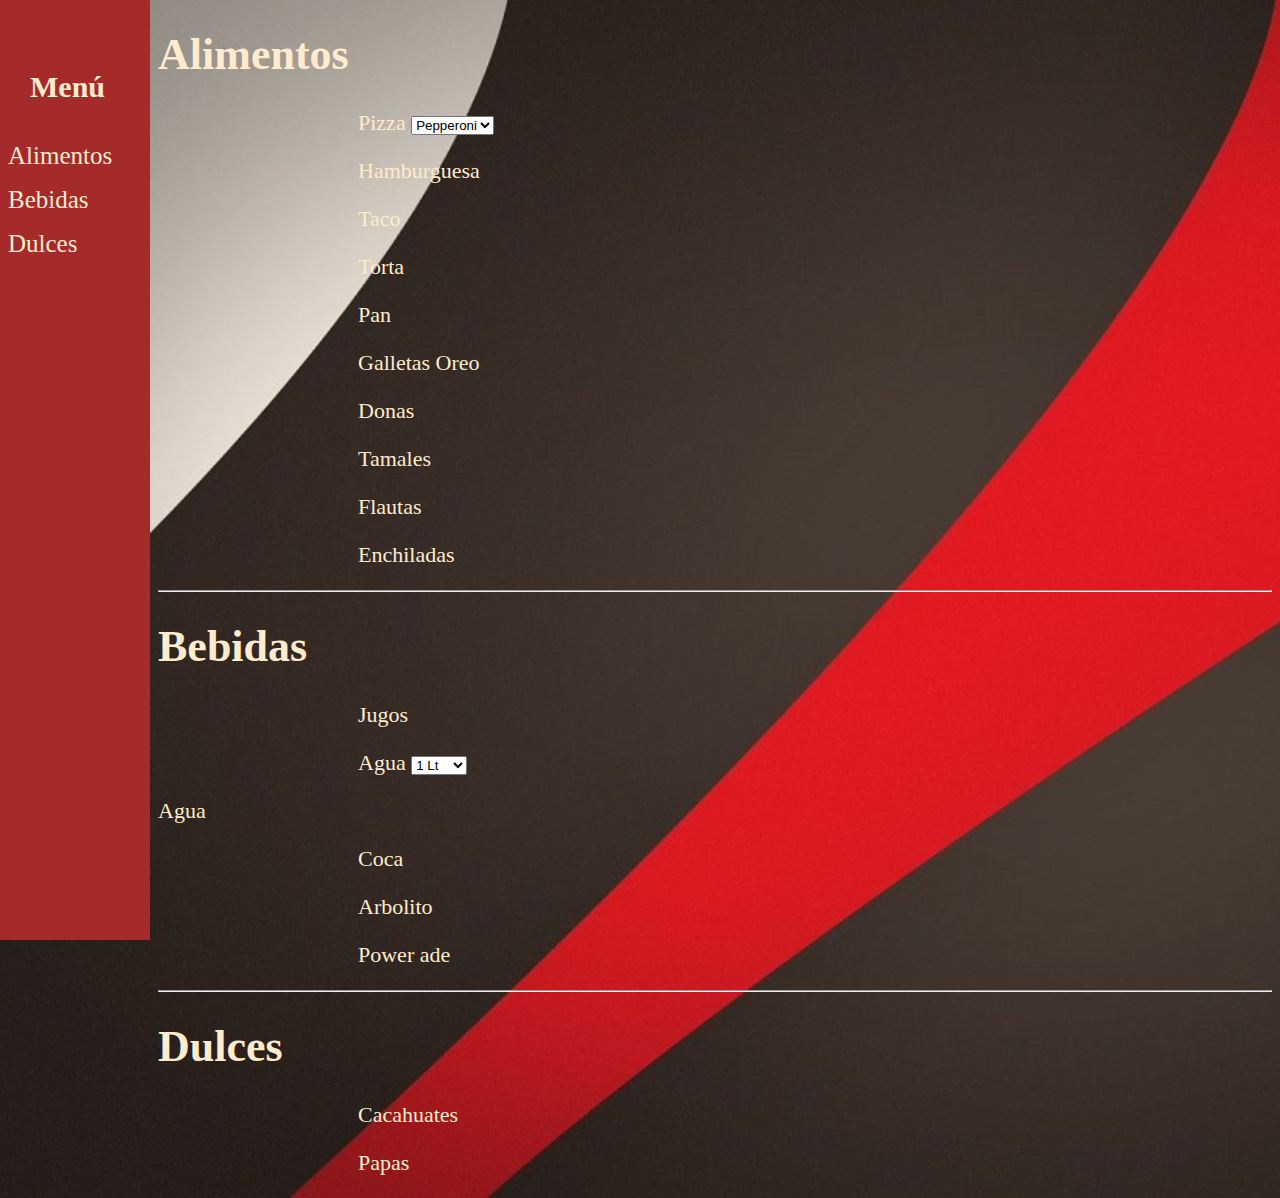
<file: Proyecto_web/Inicio.html>
<!DOCTYPE html>
<html lang="es">
<head>
    <meta charset="UTF-8">
    <meta http-equiv="X-UA-Compatible" content="IE=edge">
    <meta name="viewport" content="width=device-width, initial-scale=1.0">
    <title>Inicio</title>
    <link href="styles/style_index.css" rel="stylesheet">

</head>


<body background="Imagenes/fond.jpg">
    <div class="sidebar">
    <h2>
        Menú
    </h2>
        <div>Alimentos</div>
        <div>Bebidas</div>
        <div>Dulces</div>
        </div>
        
        <div class="body-text">
            <h1>Alimentos</h1>
            <p> Pizza
                <select>
                    <option>Pepperoni</option>
                    <option>Jamón</option>
                </select>
            </p>
            <p>Hamburguesa</p>
            <p>Taco</p>
            <p>Torta</p>
            <p>Pan</p>
            <p>Galletas Oreo</p>
            <p>Donas</p>
            <p>Tamales</p>
            <p>Flautas</p>
            <p>Enchiladas</p>
            <hr>
            <h1>Bebidas</h1>
            <p>Jugos</p>
            <p>
                Agua
                <select>
                    <option>1 Lt</option>
                    <option>1.5 Lt</option>
                </select>
            </p>Agua
            <p>Coca</p>
            <p>Arbolito</p>
            <p>Power ade</p>
            <hr>
            <h1>Dulces</h1>
            <p>Cacahuates</p>
            <p>Papas</p>
            
    </div>
    </body>
</html>
</file>
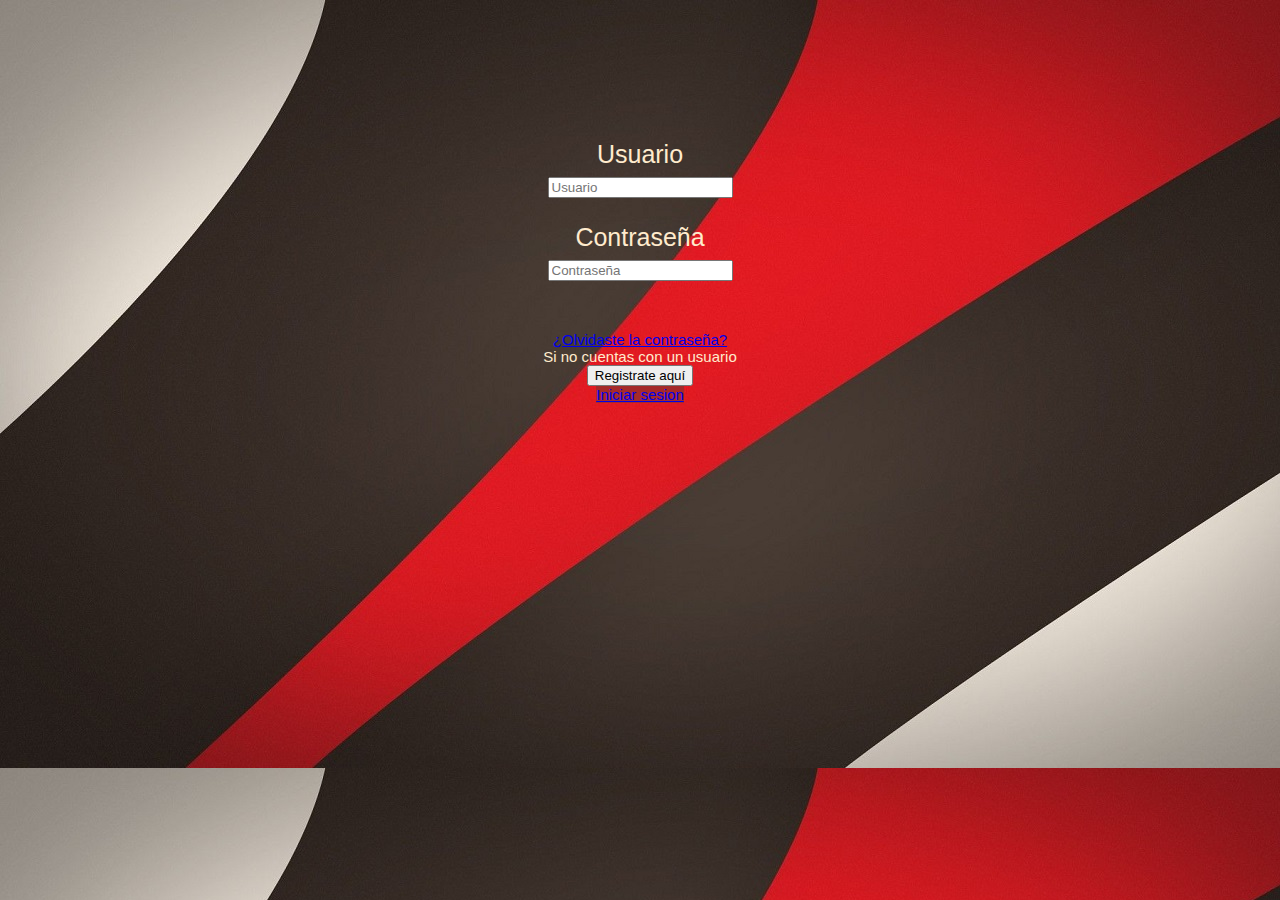
<file: Proyecto_web/Login.html>
<!DOCTYPE html>
    <title>
        Login
    </title>
    <head>
        <link href="styles/style_log.css" rel="stylesheet">

    </head>
    <body background="Imagenes/fond.jpg">
        <form>
        <p>
            Usuario
            <br><input type="text" placeholder="Usuario"/>
        </p>
        <p>
            Contraseña
            <br><input type="password" placeholder="Contraseña"/>
        </p>
        <div class="contraseña">
        <a href='Recu_contra.html'>¿Olvidaste la contraseña? </a>
    </div>
            
        </form>
        <div class="Registro">
                Si no cuentas con un usuario 
                <br>
                <button onclick="location.href='Registro.html'">
                    Registrate aquí
            </button>
        </div>
        <div class="Inicio"
                <button>
                    <a 
                    href="Inicio.html">Iniciar sesion
                    </a>
                </button>
        </div>    
    </body>







</html>
</file>
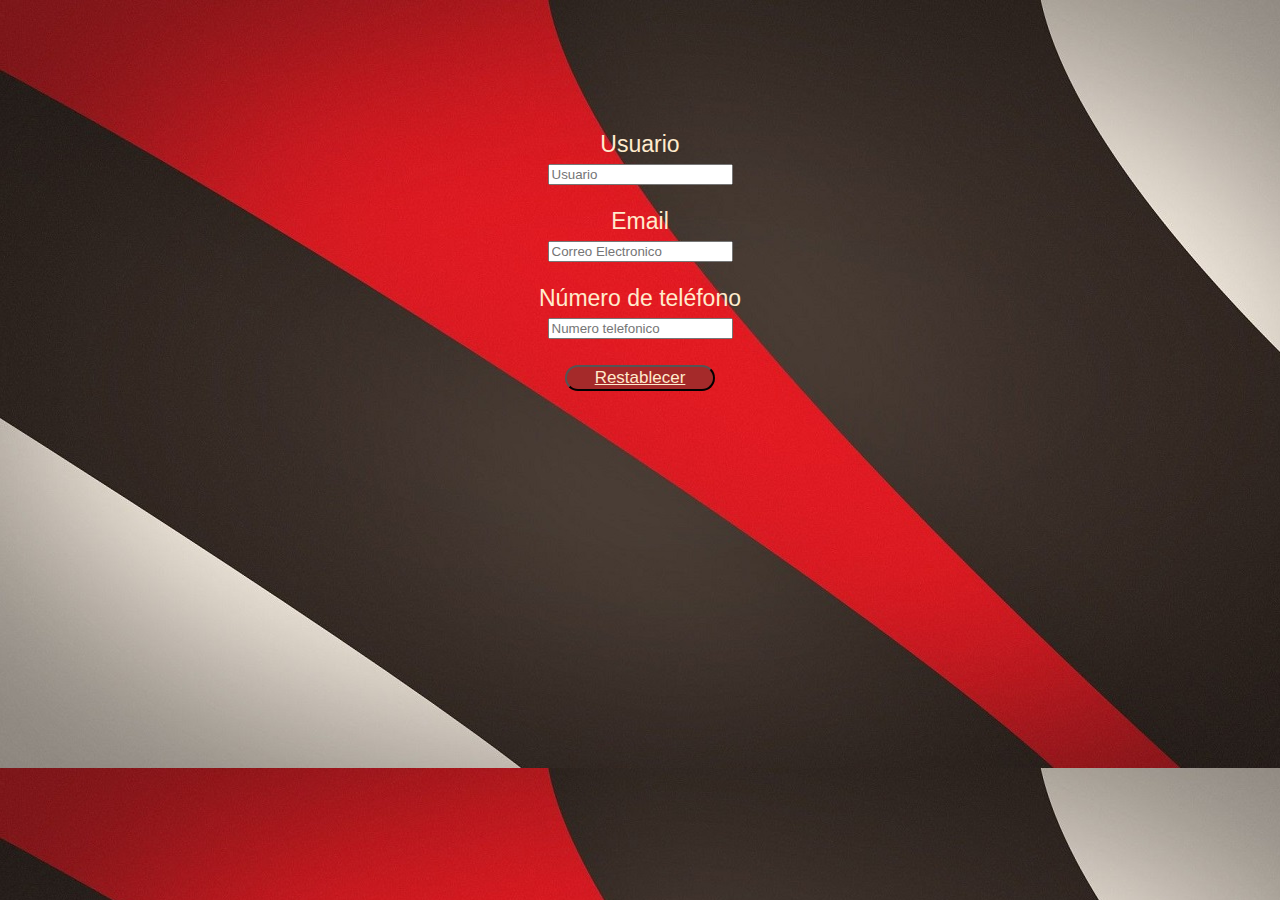
<file: Proyecto_web/Recu_contra.html>
<!DOCTYPE html>
    <title>
        Contraseña
    </title>
    <head>
        <link href="styles/style_cont.css" rel="stylesheet" type="text/css">
    </head>

    <body background="Imagenes/fond2.png">
        <form>
        <p>
            Usuario
            <br><input type="text" placeholder="Usuario"/><br>
        </p>
        <p>
            Email
            <br><input type="email" placeholder="Correo Electronico"/><br>
        </p>
        <p>
            Número de teléfono
            <br><input type="tel" placeholder="Numero telefonico"/><br>
        </p>
        <button>
            <a href="Login.html">Restablecer</a>
        </button>
    </form>
    </body>
</file>
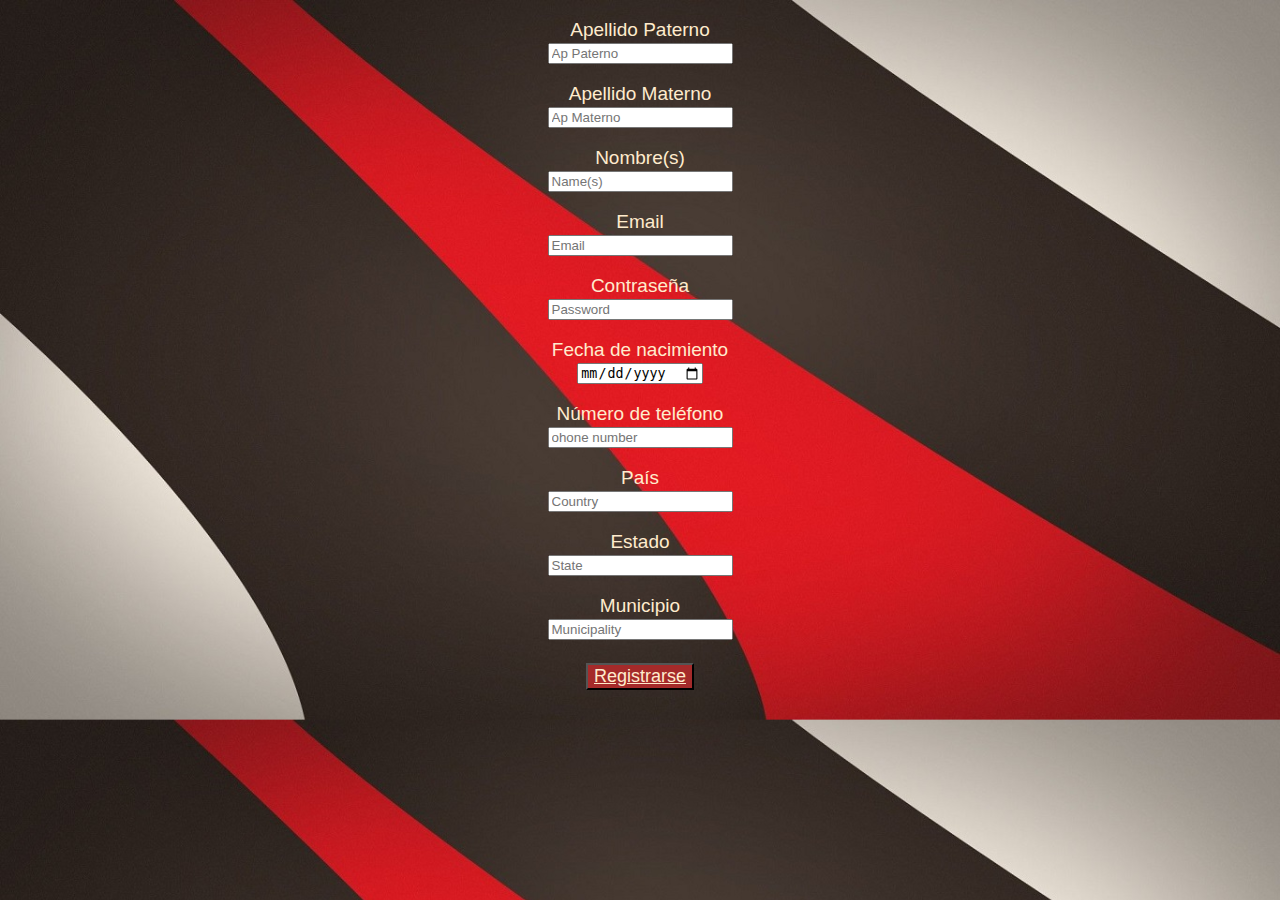
<file: Proyecto_web/Registro.html>
<!DOCTYPE html>
    <title>
        Formulario de registro
    </title>

    <head>
        <link href="styles/style_reg.css" rel="stylesheet" >
    
    </head>

    <body background="Imagenes/fond1.png">
        <form>
        <p>
            Apellido Paterno
            <br><input type="text" placeholder="Ap Paterno"/><br>
        </p>
        <p>
            Apellido Materno
            <br><input type="text" placeholder="Ap Materno"/><br>
        </p>
        <p>
            Nombre(s)
            <br><input type="text" placeholder="Name(s)"/><br>
        </p>
        <p>
            Email
            <br><input type="email" placeholder="Email"/><br>
        </p>
        <p>
            Contraseña
            <br><input type="password" placeholder="Password"/><br>
        </p>
        <p>
            Fecha de nacimiento
            <br><input type="date" placeholder="Birthday"/><br>
        </p>
        <p>
            Número de teléfono
            <br><input type="tel" placeholder="ohone number"/><br>
        </p>
        <p>
            País
            <br><input type="text" placeholder="Country"/><br>
        </p>
        <p>
            Estado
            <br><input type="" placeholder="State"/><br>
        </p>
        <p>
            Municipio
            <br><input type="text" placeholder="Municipality"/><br>
        </p>
    </form>
    <div class="Registro">
        <button type="button">
            <a href="Inicio.html"> Registrarse </a>
        </button>
    </div>
    </body>
</file>
<file: Bitacora/styles/style.css>
body{
    font-family: 'Segoe UI', Tahoma, Geneva, Verdana, sans-serif;
    font-size:25px;
    color: rgb(7, 64, 78)
}

h1{
    font-size:30px;
    color:rgb(4, 29, 85);

}

h2{
    font-size:27px;
    color:rgb(4, 29, 85);
}
h3{
    font-size:27px;
    color:rgb(4, 29, 85);
}
h4{
    font-size:27px;
    color:rgb(4, 29, 85);
}
h5{
    font-size:27px;
    color:rgb(4, 29, 85);
}

h6{
    font-size:27px;
    color:rgb(4, 29, 85);
}

h7{
    font-size: 20px;
}
</file>
<file: Martinez Alaniz Yael Ivan/styles/style.css>
nav{
    display:grid;
    color: azure;/*Se establece el color de letra*/
    grid-template-columns: 1fr auto;/*Define numero de columnas en la pista orizontal*/
    align-items: center;/*Se alinean los objetos a el centro*/
    background: rgb(7, 64, 78);/*Se establece el color de fondo de la clase nav*/
    font-family: sans-serif;/*Se establece el tipo de fuente*/
    position:fixed;/*Se establece una posicion fija*/
    top: 0px;;/**/
    width:100%;
    }
    nav .logo{
    font-size: 24px;/*Se establece el tamaño de la letra*/
    font-weight:black;
    color: azure;/*Se establece el color de letra*/
    }
    nav .barnav{
    display:grid;/*Cuadricula de una sola columna*/
    grid-template-columns: repeat(4,auto); /*Se establece una pista orizontal*/
    margin-right: 30px;/*Se establece margen derecho de 30px*/
    }
    nav .barnav div{
    padding: 25px 30px;
    }
    nav .barnav div:hover{
    cursor: pointer;/*Se establece un cursor que se puede presionar*/
    background:cadetblue;/*Se define el color de fondo que tenga cada div al momento de señalarlo con el mouse*/
    }
.contenido{
    background-color: azure;/*Se define el color de fondo de la clase llamada contenido*/
    font-family: 'Segoe UI', Tahoma, Geneva, Verdana, sans-serif;/*Se establece el tipo de fuente*/
    font-size:22px;/*Se define el tamaño de letra*/
    color: rgb(7, 64, 78);/*Se define el color de la letra*/
}

h1{
    font-size:30px;/*Se establece el tamaño de la letra*/
    color:rgb(4, 29, 85);/*Se establece el color de letra*/

}

h2{
    font-size:25px;/*Se establece el tamaño de la letra*/
    color:rgb(4, 29, 85);/*Se establece el color de letra*/
}
h3{
    font-size:25px;/*Se establece el tamaño de la letra*/
    color:rgb(4, 29, 85);/*Se establece el color de letra*/
}
h4{
    font-size:25px;/*Se establece el tamaño de la letra*/
    color:rgb(4, 29, 85);/*Se establece el color de letra*/
}
h5{
    font-size:25px;/*Se establece el tamaño de la letra*/
    color:rgb(4, 29, 85);/*Se establece el color de letra*/
}

h6{
    font-size:25px;/*Se establece el tamaño de la letra*/
    color:rgb(4, 29, 85);/*Se establece el color de letra*/
}
</file>
<file: Proyecto_web/styles/style_index.css>
.sidebar {
    height: 100%;
    width: 150px;
    position: absolute;
    left: 0;
    top: 0;
    padding-top: 40px;
    background-color: brown;
    position: fixed;
    }
    
    .sidebar div {
    padding: 8px;
    font-size: 25px;
    display: block;
    color: blanchedalmond;
    }
    
    .body-text {
    margin-left: 150px;
    font-size: 22px;
    color: blanchedalmond;
    }
body{
    background-size: cover;
}   
h1{
    font: size 27px; 
}
h2{
    font-size: 30px;
    margin-left: 30px;
    margin: 30px;
    color: blanchedalmond;
}
option{
    color: blanchedalmond;
    background-color: brown;
}
img{
    width: 70px;
    margin-left: 150;
    float: left;
}
p{
    margin-left: 200px
}
</file>
<file: Proyecto_web/styles/style_log.css>
body{
    margin: 100px; /* se genera un margen de 100 pixeles*/
    padding: 15px; /**/
    display: flex; /**/
    flex-direction: column; /**/
    align-items: center; /*Se alinean los elementos en el centro de la pagina*/
    text-align: center; /* se alinea el texto al centro de la pagina*/
    color: blanchedalmond; /*Se le da color a la letra*/ 
    font-family: 'Segoe UI', Tahoma, Geneva, Verdana, sans-serif; /* Se define la fuente de la letra*/
    font-size:25px; /*Define el tamaño de letra*/
    justify-content: center; /*se justifica el contenido al centro*/
}
.Registro{
    text-align: center; /*se alinea el texto al centro*/
    font-size: 15px;/*define tamaño de letra */
}

.contraseña{
    color: blanchedalmond;/*Color de letra a el hipervinculo*/
    font-size:15px ;/* tamaño de letra*/
    margin-top:50px;/**/
    
}
.Inicio{
    font-size: 15px;
    background-color: brown;
    color:blanchedalmond;
}
</file>
<file: Proyecto_web/styles/style_cont.css>
form{
    padding: 100px;
    font-family: 'Segoe UI', Tahoma, Geneva, Verdana, sans-serif;
    font-size:23px;
    text-align:center;
    color: blanchedalmond
}
a{
    background-color: brown;
    color: blanchedalmond;
    font-size: 17px;
}

button{
    background-color: brown;
    color: blanchedalmond;
    border-radius: 50px;
    width: 150px;
    height: 180;
}
</file>
<file: Proyecto_web/styles/style_reg.css>
body {
    background-size: cover;
    font-family: 'Segoe UI', Tahoma, Geneva, Verdana, sans-serif;
    font-size:25px;
    color: blanchedalmond
}

head{
    font-family: 'Segoe UI', Tahoma, Geneva, Verdana, sans-serif;
    font-size:25px;
    color: blanchedalmond

}
form{
    font-family: 'Segoe UI', Tahoma, Geneva, Verdana, sans-serif;
    font-size:19px;
    text-align:center;
    color: blanchedalmond;
}
.Registro{
    font-family: 'Segoe UI', Tahoma, Geneva, Verdana, sans-serif;
    font-size:25px;
    text-align:center;
    color: blanchedalmond;
    align-items: center;
    justify-content: center;
}
button{
    background-color: brown;
    font-size: 18px;
}
a{
    color: blanchedalmond;
    text-align: center;
}
</file>
